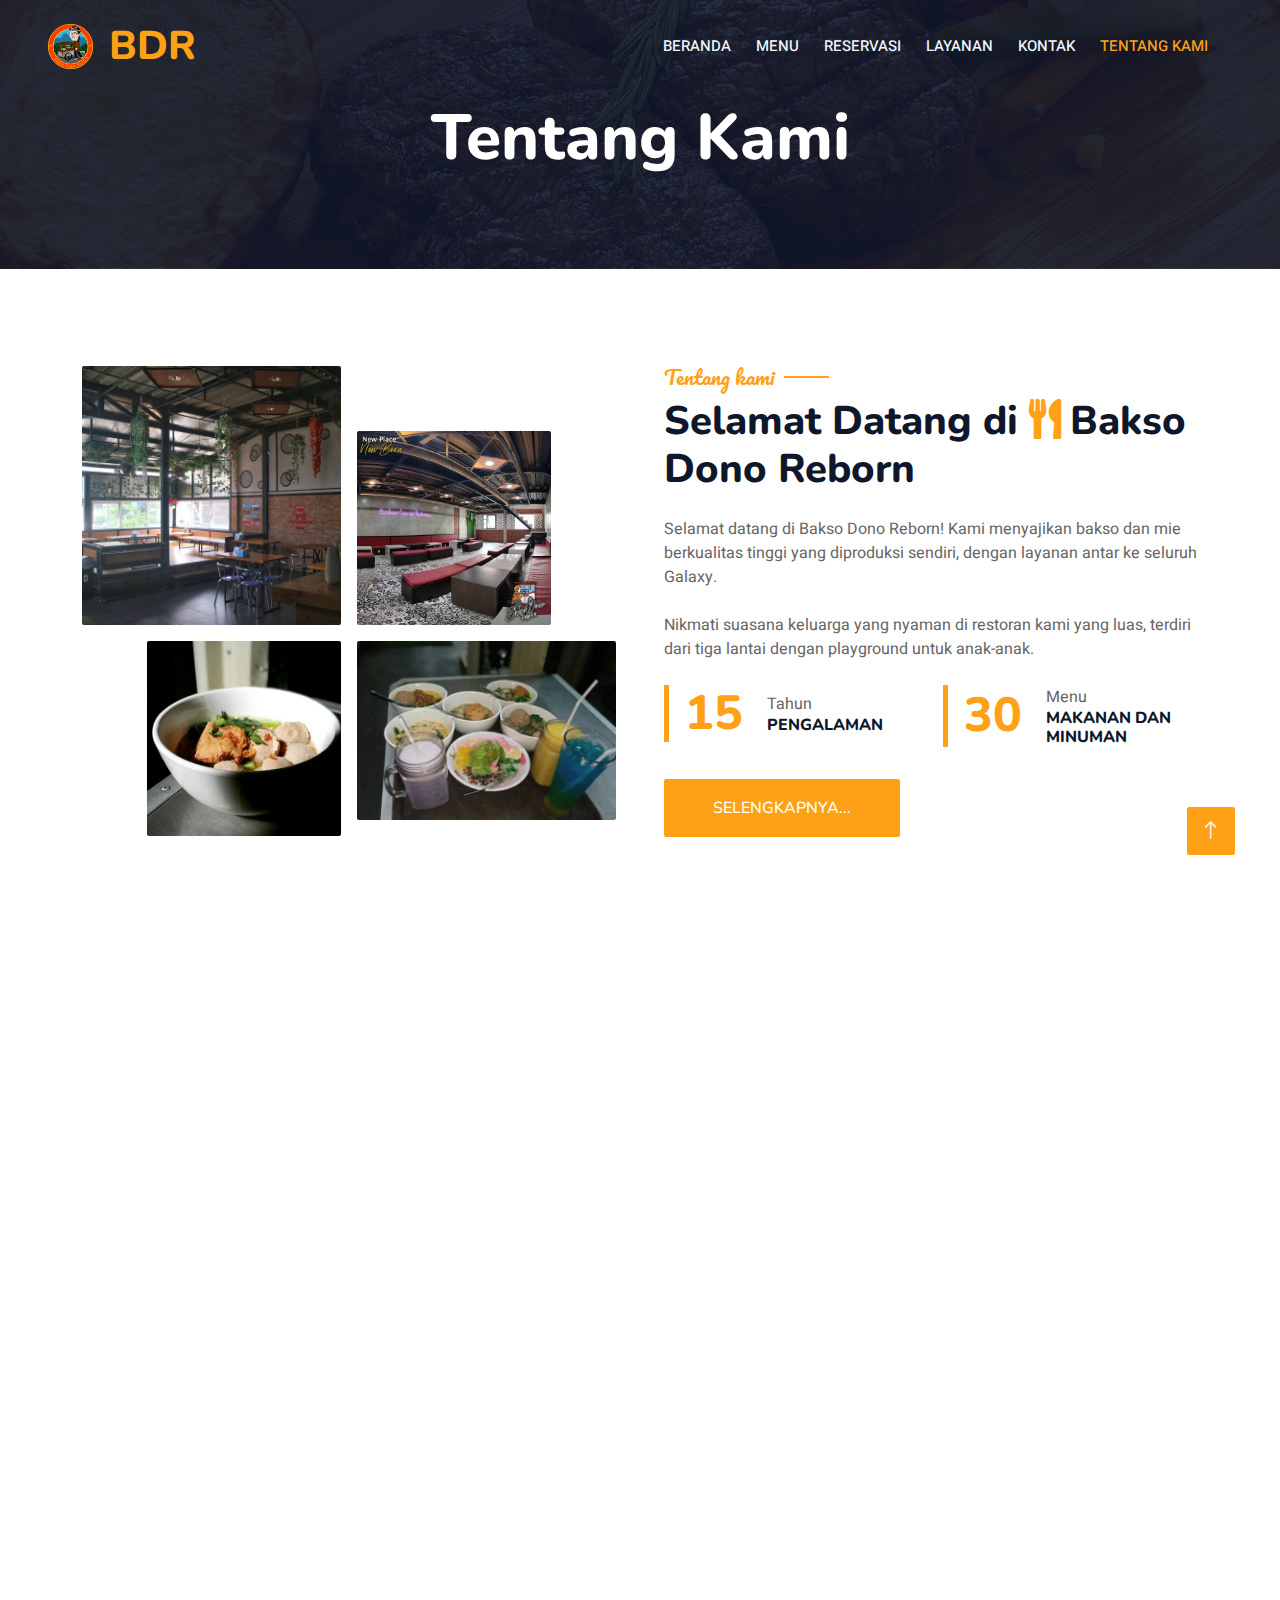
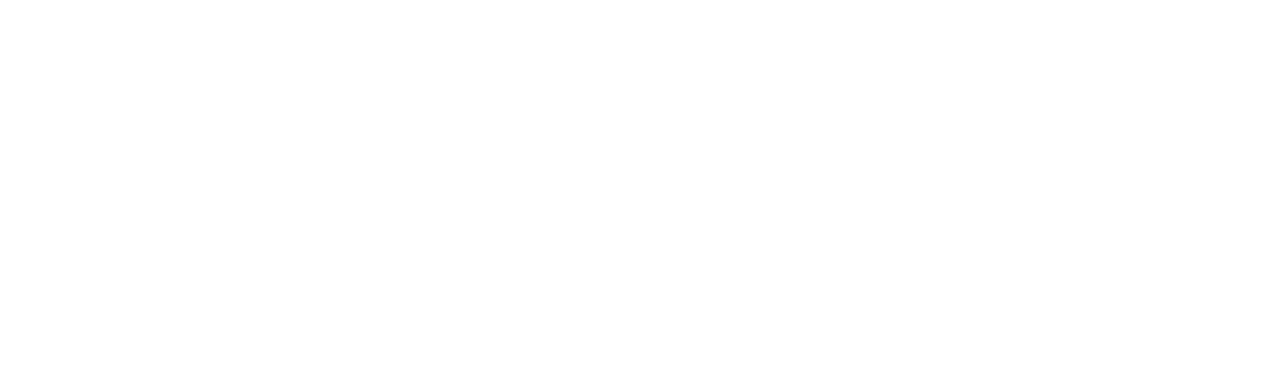
<file: about.html>
<!DOCTYPE html>
<html lang="en">

<head>
    <meta charset="utf-8">
    <title>Restoran - Bootstrap Restaurant Template</title>
    <meta content="width=device-width, initial-scale=1.0" name="viewport">
    <meta content="" name="keywords">
    <meta content="" name="description">

    <!-- Favicon -->
    <link href="img/favicon.ico" rel="icon">

    <!-- Google Web Fonts -->
    <link rel="preconnect" href="https://fonts.googleapis.com">
    <link rel="preconnect" href="https://fonts.gstatic.com" crossorigin>
    <link href="https://fonts.googleapis.com/css2?family=Heebo:wght@400;500;600&family=Nunito:wght@600;700;800&family=Pacifico&display=swap" rel="stylesheet">

    <!-- Icon Font Stylesheet -->
    <link href="https://cdnjs.cloudflare.com/ajax/libs/font-awesome/5.10.0/css/all.min.css" rel="stylesheet">
    <link href="https://cdn.jsdelivr.net/npm/bootstrap-icons@1.4.1/font/bootstrap-icons.css" rel="stylesheet">

    <!-- Libraries Stylesheet -->
    <link href="lib/animate/animate.min.css" rel="stylesheet">
    <link href="lib/owlcarousel/assets/owl.carousel.min.css" rel="stylesheet">
    <link href="lib/tempusdominus/css/tempusdominus-bootstrap-4.min.css" rel="stylesheet" />

    <!-- Customized Bootstrap Stylesheet -->
    <link href="css/bootstrap.min.css" rel="stylesheet">

    <!-- Template Stylesheet -->
    <link href="css/style.css" rel="stylesheet">
</head>

<body>
    <div class="container-xxl bg-white p-0">
        <!-- Spinner Start -->
        <div id="spinner" class="show bg-white position-fixed translate-middle w-100 vh-100 top-50 start-50 d-flex align-items-center justify-content-center">
            <div class="spinner-border text-primary" style="width: 3rem; height: 3rem;" role="status">
                <span class="sr-only">Loading...</span>
            </div>
        </div>
        <!-- Spinner End -->


        <!-- Navbar & Hero Start -->
        <div class="container-xxl position-relative p-0">
            <div id="navbarcontent"></div>
            <div class="container-xxl py-1 bg-dark hero-header mb-5">
                <div class="container text-center my-5 pt-5 pb-4">
                    <h1 class="display-3 text-white mb-3 animated slideInDown">Tentang Kami</h1>
                </div>
            </div>
        </div>
        <!-- Navbar & Hero End -->


        <!-- About Start -->
        <div class="container-xxl py-5" id="tentangkami">
            <div class="container">
                <div class="row g-5 align-items-center">
                    <div class="col-lg-6">
                        <div class="row g-3">
                            <div class="col-6 text-start">
                                <img class="img-fluid rounded w-100 wow zoomIn" data-wow-delay="0.1s" src="img/room3.jpg">
                            </div>
                            <div class="col-6 text-start">
                                <img class="img-fluid rounded w-75 wow zoomIn" data-wow-delay="0.3s" src="img/room1.jpg" style="margin-top: 25%;">
                            </div>
                            <div class="col-6 text-end">
                                <img class="img-fluid rounded w-75 wow zoomIn" data-wow-delay="0.5s" src="img/baso1.jpg">
                            </div>
                            <div class="col-6 text-end">
                                <img class="img-fluid rounded w-100 wow zoomIn" data-wow-delay="0.7s" src="img/baso3.jpg">
                            </div>
                        </div>
                    </div>
                    <div class="col-lg-6">
                        <h5 class="section-title ff-secondary text-start text-primary fw-normal">Tentang kami</h5>
                        <h1 class="mb-4">Selamat Datang di <i class="fa fa-utensils text-primary me-2"></i>Bakso Dono Reborn</h1>
                        <p class="mb-4">Selamat datang di Bakso Dono Reborn! Kami menyajikan bakso dan mie berkualitas tinggi yang diproduksi sendiri, dengan layanan antar ke seluruh Galaxy.</p>
                        <p class="mb-4">Nikmati suasana keluarga yang nyaman di restoran kami yang luas, terdiri dari tiga lantai dengan playground untuk anak-anak.</p>
                        <div class="row g-4 mb-4">
                            <div class="col-sm-6">
                                <div class="d-flex align-items-center border-start border-5 border-primary px-3">
                                    <h1 class="flex-shrink-0 display-5 text-primary mb-0">15</h1>
                                    <div class="ps-4">
                                        <p class="mb-0">Tahun</p>
                                        <h6 class="text-uppercase mb-0">Pengalaman</h6>
                                    </div>
                                </div>
                            </div>
                            <div class="col-sm-6">
                                <div class="d-flex align-items-center border-start border-5 border-primary px-3">
                                    <h1 class="flex-shrink-0 display-5 text-primary mb-0">30</h1>
                                    <div class="ps-4">
                                        <p class="mb-0">Menu</p>
                                        <h6 class="text-uppercase mb-0">Makanan dan Minuman</h6>
                                    </div>
                                </div>
                            </div>
                        </div>
                        <a class="btn btn-primary py-3 px-5 mt-2" href="">Selengkapnya...</a>
                    </div>
                </div>
            </div>
        </div>
        <!-- About End -->


        <!-- Team Start -->
        <div class="container-xxl pt-5 pb-3">
            <div class="container">
                <div class="text-center wow fadeInUp" data-wow-delay="0.1s">
                    <h5 class="section-title ff-secondary text-center text-primary fw-normal">Pekerja Staff</h5>
                    <h1 class="mb-5">Koki Ahli</h1>
                </div>
                <div class="row g-4">
                    <div class="col-lg-3 col-md-6 wow fadeInUp" data-wow-delay="0.1s">
                        <div class="team-item text-center rounded overflow-hidden">
                            <div class="rounded-circle overflow-hidden m-4">
                                <img class="img-fluid" src="img/team-1.jpg" alt="">
                            </div>
                            <h5 class="mb-0">Full Name</h5>
                            <small>Designation</small>
                            <div class="d-flex justify-content-center mt-3">
                                <a class="btn btn-square btn-primary mx-1" href=""><i class="fab fa-facebook-f"></i></a>
                                <a class="btn btn-square btn-primary mx-1" href=""><i class="fab fa-twitter"></i></a>
                                <a class="btn btn-square btn-primary mx-1" href=""><i class="fab fa-instagram"></i></a>
                            </div>
                        </div>
                    </div>
                    <div class="col-lg-3 col-md-6 wow fadeInUp" data-wow-delay="0.3s">
                        <div class="team-item text-center rounded overflow-hidden">
                            <div class="rounded-circle overflow-hidden m-4">
                                <img class="img-fluid" src="img/team-2.jpg" alt="">
                            </div>
                            <h5 class="mb-0">Full Name</h5>
                            <small>Designation</small>
                            <div class="d-flex justify-content-center mt-3">
                                <a class="btn btn-square btn-primary mx-1" href=""><i class="fab fa-facebook-f"></i></a>
                                <a class="btn btn-square btn-primary mx-1" href=""><i class="fab fa-twitter"></i></a>
                                <a class="btn btn-square btn-primary mx-1" href=""><i class="fab fa-instagram"></i></a>
                            </div>
                        </div>
                    </div>
                    <div class="col-lg-3 col-md-6 wow fadeInUp" data-wow-delay="0.5s">
                        <div class="team-item text-center rounded overflow-hidden">
                            <div class="rounded-circle overflow-hidden m-4">
                                <img class="img-fluid" src="img/team-3.jpg" alt="">
                            </div>
                            <h5 class="mb-0">Full Name</h5>
                            <small>Designation</small>
                            <div class="d-flex justify-content-center mt-3">
                                <a class="btn btn-square btn-primary mx-1" href=""><i class="fab fa-facebook-f"></i></a>
                                <a class="btn btn-square btn-primary mx-1" href=""><i class="fab fa-twitter"></i></a>
                                <a class="btn btn-square btn-primary mx-1" href=""><i class="fab fa-instagram"></i></a>
                            </div>
                        </div>
                    </div>
                    <div class="col-lg-3 col-md-6 wow fadeInUp" data-wow-delay="0.7s">
                        <div class="team-item text-center rounded overflow-hidden">
                            <div class="rounded-circle overflow-hidden m-4">
                                <img class="img-fluid" src="img/team-4.jpg" alt="">
                            </div>
                            <h5 class="mb-0">Full Name</h5>
                            <small>Designation</small>
                            <div class="d-flex justify-content-center mt-3">
                                <a class="btn btn-square btn-primary mx-1" href=""><i class="fab fa-facebook-f"></i></a>
                                <a class="btn btn-square btn-primary mx-1" href=""><i class="fab fa-twitter"></i></a>
                                <a class="btn btn-square btn-primary mx-1" href=""><i class="fab fa-instagram"></i></a>
                            </div>
                        </div>
                    </div>
                </div>
            </div>
        </div>
        <!-- Team End -->
        
        <!-- Footer Start -->
        <div id="footercontent"></div>
        <!-- Footer End -->

        <!-- Back to Top -->
        <a href="#" class="btn btn-lg btn-primary btn-lg-square back-to-top"><i class="bi bi-arrow-up"></i></a>
    </div>

    <!-- JavaScript Libraries -->
    <script src="https://code.jquery.com/jquery-3.4.1.min.js"></script>
    <script src="https://cdn.jsdelivr.net/npm/bootstrap@5.0.0/dist/js/bootstrap.bundle.min.js"></script>
    <script src="lib/wow/wow.min.js"></script>
    <script src="lib/easing/easing.min.js"></script>
    <script src="lib/waypoints/waypoints.min.js"></script>
    <script src="lib/counterup/counterup.min.js"></script>
    <script src="lib/owlcarousel/owl.carousel.min.js"></script>
    <script src="lib/tempusdominus/js/moment.min.js"></script>
    <script src="lib/tempusdominus/js/moment-timezone.min.js"></script>
    <script src="lib/tempusdominus/js/tempusdominus-bootstrap-4.min.js"></script>
    
    <!-- Template Javascript -->
    <script src="js/main.js"></script>
    <script>
        $(function(){
            $("#navbarcontent").load("navbar.html");
            $("#footercontent").load("footer.html");
        })
    </script>
</body>

</html>
</file>
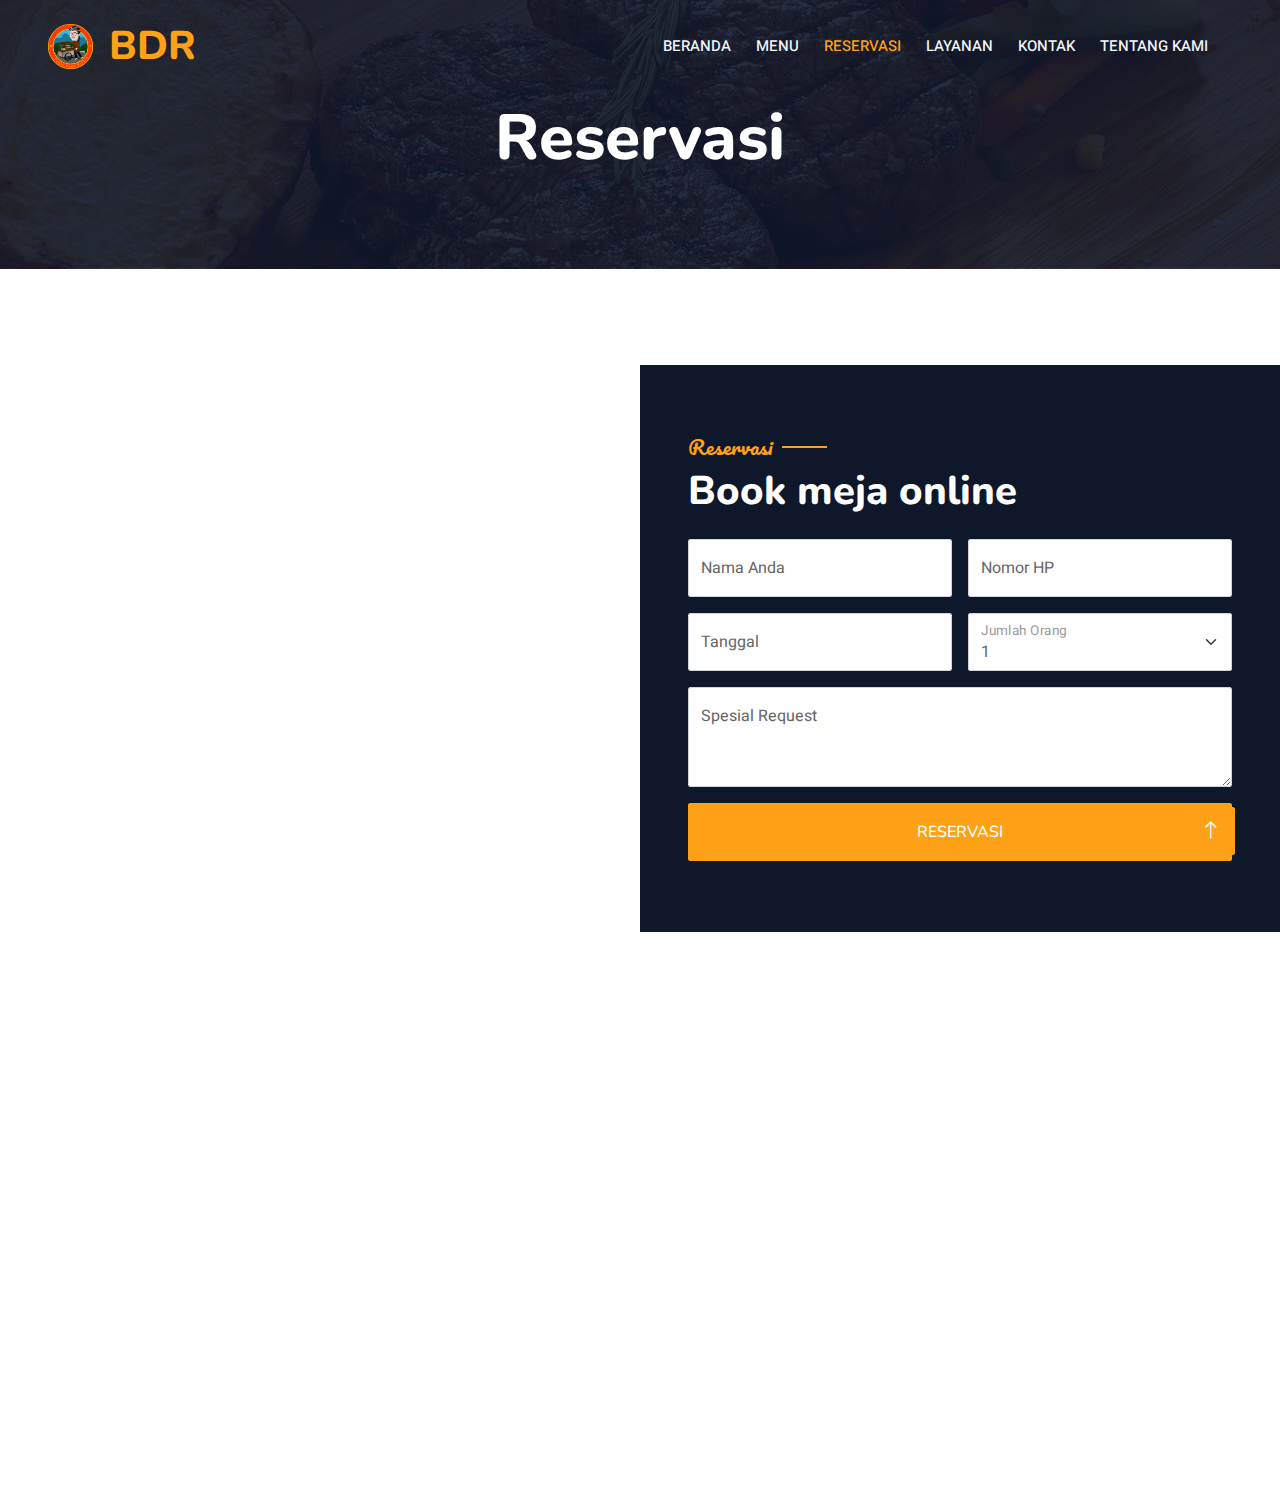
<file: booking.html>
<!DOCTYPE html>
<html lang="en">

<head>
    <meta charset="utf-8">
    <title>Restoran - Bootstrap Restaurant Template</title>
    <meta content="width=device-width, initial-scale=1.0" name="viewport">
    <meta content="" name="keywords">
    <meta content="" name="description">

    <!-- Favicon -->
    <link href="img/favicon.ico" rel="icon">

    <!-- Google Web Fonts -->
    <link rel="preconnect" href="https://fonts.googleapis.com">
    <link rel="preconnect" href="https://fonts.gstatic.com" crossorigin>
    <link href="https://fonts.googleapis.com/css2?family=Heebo:wght@400;500;600&family=Nunito:wght@600;700;800&family=Pacifico&display=swap" rel="stylesheet">

    <!-- Icon Font Stylesheet -->
    <link href="https://cdnjs.cloudflare.com/ajax/libs/font-awesome/5.10.0/css/all.min.css" rel="stylesheet">
    <link href="https://cdn.jsdelivr.net/npm/bootstrap-icons@1.4.1/font/bootstrap-icons.css" rel="stylesheet">

    <!-- Libraries Stylesheet -->
    <link href="lib/animate/animate.min.css" rel="stylesheet">
    <link href="lib/owlcarousel/assets/owl.carousel.min.css" rel="stylesheet">
    <link href="lib/tempusdominus/css/tempusdominus-bootstrap-4.min.css" rel="stylesheet" />

    <!-- Customized Bootstrap Stylesheet -->
    <link href="css/bootstrap.min.css" rel="stylesheet">

    <!-- Template Stylesheet -->
    <link href="css/style.css" rel="stylesheet">
</head>

<body>
    <div class="container-xxl bg-white p-0">
        <!-- Spinner Start -->
        <div id="spinner" class="show bg-white position-fixed translate-middle w-100 vh-100 top-50 start-50 d-flex align-items-center justify-content-center">
            <div class="spinner-border text-primary" style="width: 3rem; height: 3rem;" role="status">
                <span class="sr-only">Loading...</span>
            </div>
        </div>
        <!-- Spinner End -->


        <!-- Navbar & Hero Start -->
        <div class="container-xxl position-relative p-0">
            <div id="navbarcontent"></div>
            <div class="container-xxl py-1 bg-dark hero-header mb-5">
                <div class="container text-center my-5 pt-5 pb-4">
                    <h1 class="display-3 text-white mb-3 animated slideInDown">Reservasi</h1>
                </div>
            </div>
        </div>
        <!-- Navbar & Hero End -->


        <!-- Reservation Start -->
        <div class="container-xxl py-5 px-0 wow fadeInUp" data-wow-delay="0.1s">
            <div class="row g-0">
                <div class="col-md-6">
                    <div class="video">
                        <iframe class="player" src="https://www.youtube.com/embed/KyQEZmanhZ0?si=DUNO4cIarjdX7MNG" 
                        title="YouTube video player" frameborder="0" 
                        allow="accelerometer; autoplay; clipboard-write; encrypted-media; gyroscope; picture-in-picture; web-share" 
                        referrerpolicy="strict-origin-when-cross-origin" allowfullscreen></iframe>
                    </div>
                </div>
                <div class="col-md-6 bg-dark d-flex align-items-center">
                    <div class="p-5 wow fadeInUp" data-wow-delay="0.2s">
                        <h5 class="section-title ff-secondary text-start text-primary fw-normal">Reservasi</h5>
                        <h1 class="text-white mb-4">Book meja online</h1>
                        <form>
                            <div class="row g-3">
                                <div class="col-md-6">
                                    <div class="form-floating">
                                        <input type="text" class="form-control" id="name" placeholder="Nama Anda">
                                        <label for="name">Nama Anda</label>
                                    </div>
                                </div>
                                <div class="col-md-6">
                                    <div class="form-floating">
                                        <input type="email" class="form-control" id="email" placeholder="Nomor HP">
                                        <label for="email">Nomor HP</label>
                                    </div>
                                </div>
                                <div class="col-md-6">
                                    <div class="form-floating date" id="date3" data-target-input="nearest">
                                        <input type="text" class="form-control datetimepicker-input" id="datetime" placeholder="Date & Time" data-target="#date3" data-toggle="datetimepicker" />
                                        <label for="datetime">Tanggal</label>
                                    </div>
                                </div>
                                <div class="col-md-6">
                                    <div class="form-floating">
                                        <select class="form-select" id="select1">
                                          <option value="1">1</option>
                                          <option value="1">2</option>
                                          <option value="1">3</option>
                                          <option value="1">4</option>
                                          <option value="1">5</option>
                                          <option value="1">6</option>
                                          <option value="1">7</option>
                                          <option value="1">8</option>
                                          <option value="1">9</option>
                                          <option value="1">10</option>
                                          <option value="1">11</option>
                                          <option value="1">12</option>
                                          <option value="1">13</option>
                                          <option value="1">14</option>
                                          <option value="1">15</option>
                                          <option value="1">16</option>
                                          <option value="1">17</option>
                                          <option value="1">18</option>
                                          <option value="1">19</option>
                                          <option value="1">20</option>
                                          <option value="1">21</option>
                                          <option value="1">22</option>
                                          <option value="1">23</option>
                                          <option value="1">24+</option>
                                          
                                        </select>
                                        <label for="select1">Jumlah Orang</label>
                                      </div>
                                </div>
                                <div class="col-12">
                                    <div class="form-floating">
                                        <textarea class="form-control" placeholder="Special Request" id="message" style="height: 100px"></textarea>
                                        <label for="message">Spesial Request</label>
                                    </div>
                                </div>
                                <div class="col-12">
                                    <button class="btn btn-primary w-100 py-3" type="submit">Reservasi</button>
                                </div>
                            </div>
                        </form>
                    </div>
                </div>
            </div>
        </div>

        <!-- Reservation Start -->
        

        <!-- Footer Start -->
        <div id="footercontent"></div>
        <!-- Footer End -->


        <!-- Back to Top -->
        <a href="#" class="btn btn-lg btn-primary btn-lg-square back-to-top"><i class="bi bi-arrow-up"></i></a>
    </div>

    <!-- JavaScript Libraries -->
    <script src="https://code.jquery.com/jquery-3.4.1.min.js"></script>
    <script src="https://cdn.jsdelivr.net/npm/bootstrap@5.0.0/dist/js/bootstrap.bundle.min.js"></script>
    <script src="lib/wow/wow.min.js"></script>
    <script src="lib/easing/easing.min.js"></script>
    <script src="lib/waypoints/waypoints.min.js"></script>
    <script src="lib/counterup/counterup.min.js"></script>
    <script src="lib/owlcarousel/owl.carousel.min.js"></script>
    <script src="lib/tempusdominus/js/moment.min.js"></script>
    <script src="lib/tempusdominus/js/moment-timezone.min.js"></script>
    <script src="lib/tempusdominus/js/tempusdominus-bootstrap-4.min.js"></script>

    <!-- Template Javascript -->
    <script src="js/main.js"></script>
    <script>
        $(function(){
            $("#navbarcontent").load("navbar.html");
            $("#footercontent").load("footer.html");
        })
    </script>
</body>

</html>
</file>
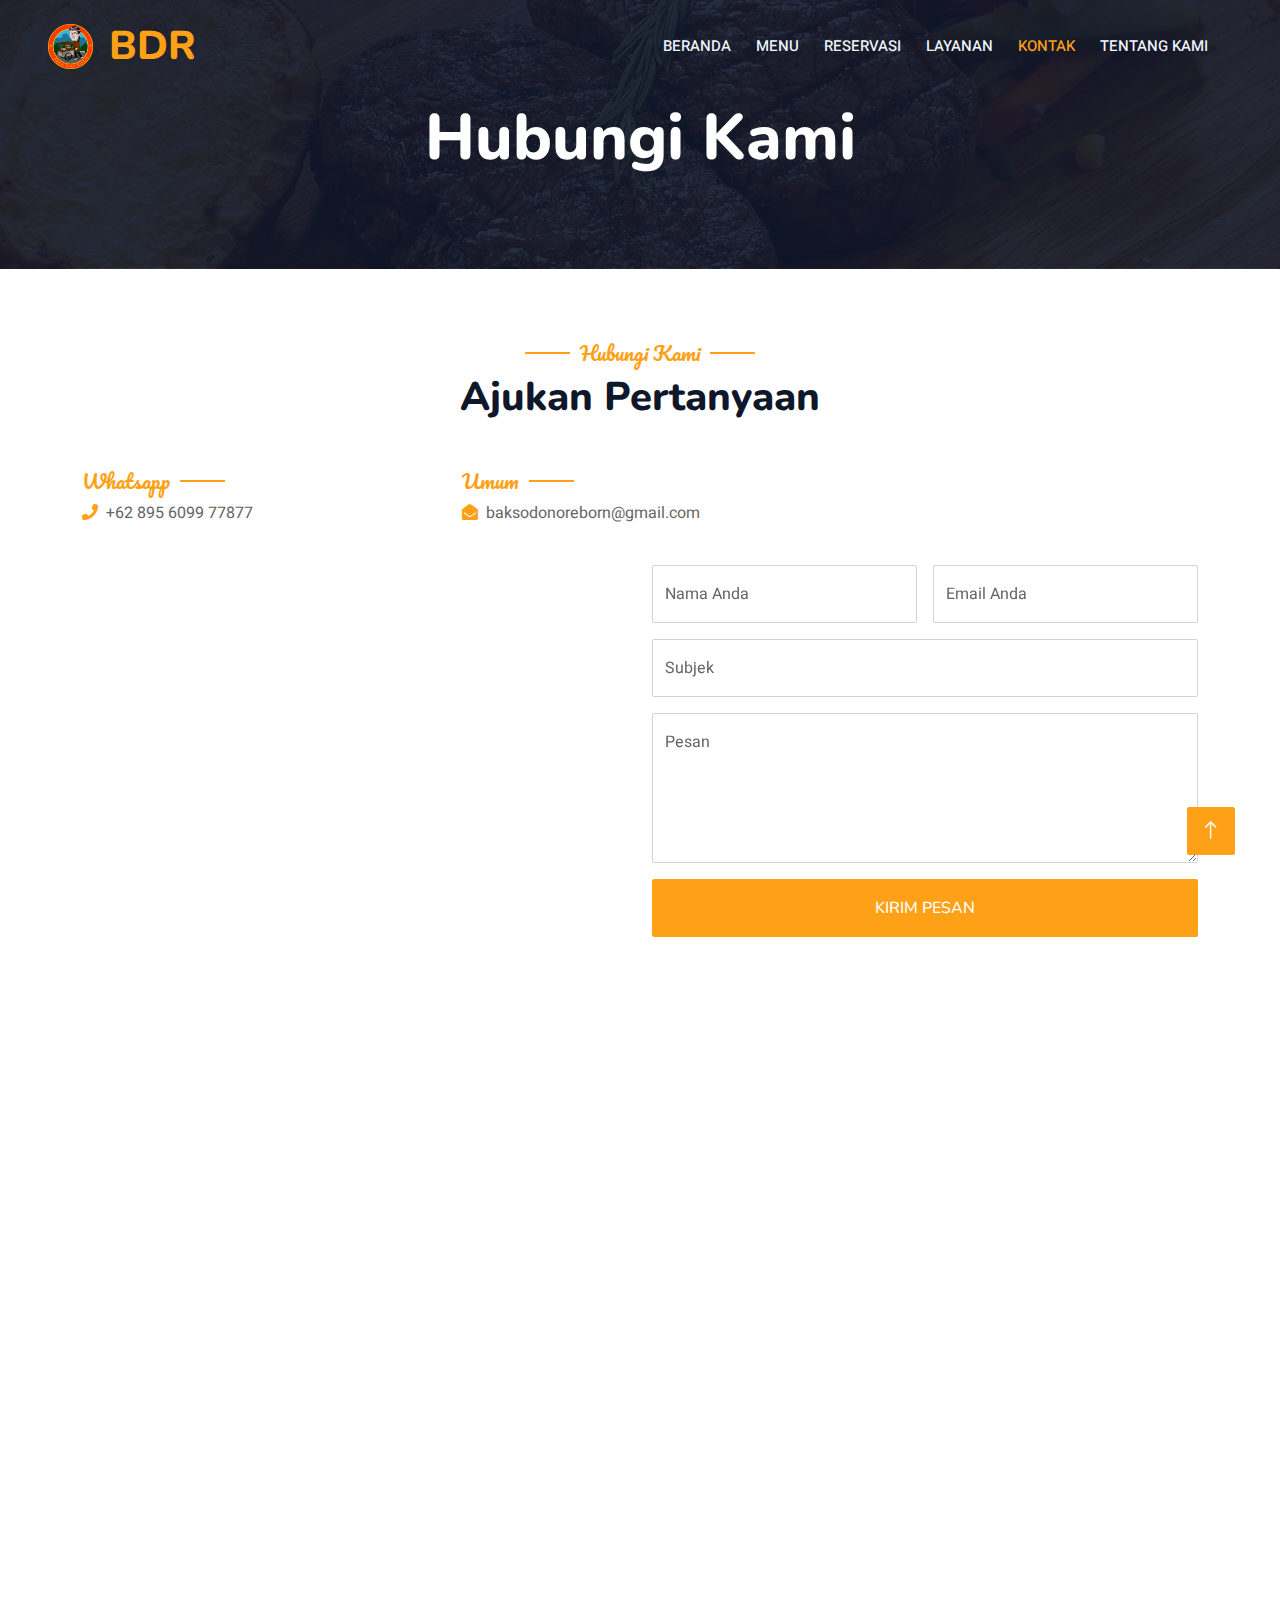
<file: contact.html>
<!DOCTYPE html>
<html lang="en">

<head>
    <meta charset="utf-8">
    <title>Restoran - Bootstrap Restaurant Template</title>
    <meta content="width=device-width, initial-scale=1.0" name="viewport">
    <meta content="" name="keywords">
    <meta content="" name="description">

    <!-- Favicon -->
    <link href="img/favicon.ico" rel="icon">

    <!-- Google Web Fonts -->
    <link rel="preconnect" href="https://fonts.googleapis.com">
    <link rel="preconnect" href="https://fonts.gstatic.com" crossorigin>
    <link href="https://fonts.googleapis.com/css2?family=Heebo:wght@400;500;600&family=Nunito:wght@600;700;800&family=Pacifico&display=swap" rel="stylesheet">

    <!-- Icon Font Stylesheet -->
    <link href="https://cdnjs.cloudflare.com/ajax/libs/font-awesome/5.10.0/css/all.min.css" rel="stylesheet">
    <link href="https://cdn.jsdelivr.net/npm/bootstrap-icons@1.4.1/font/bootstrap-icons.css" rel="stylesheet">

    <!-- Libraries Stylesheet -->
    <link href="lib/animate/animate.min.css" rel="stylesheet">
    <link href="lib/owlcarousel/assets/owl.carousel.min.css" rel="stylesheet">
    <link href="lib/tempusdominus/css/tempusdominus-bootstrap-4.min.css" rel="stylesheet" />

    <!-- Customized Bootstrap Stylesheet -->
    <link href="css/bootstrap.min.css" rel="stylesheet">

    <!-- Template Stylesheet -->
    <link href="css/style.css" rel="stylesheet">
</head>

<body>
    <div class="container-xxl bg-white p-0">
        <!-- Spinner Start -->
        <div id="spinner" class="show bg-white position-fixed translate-middle w-100 vh-100 top-50 start-50 d-flex align-items-center justify-content-center">
            <div class="spinner-border text-primary" style="width: 3rem; height: 3rem;" role="status">
                <span class="sr-only">Loading...</span>
            </div>
        </div>
        <!-- Spinner End -->


        <!-- Navbar & Hero Start -->
        <div class="container-xxl position-relative p-0">
            <div id="navbarcontent"></div>
            <div class="container-xxl py-1 bg-dark hero-header mb-4">
                <div class="container text-center my-5 pt-5 pb-4">
                    <h1 class="display-3 text-white mb-3 animated slideInDown">Hubungi Kami</h1>
                </div>
            </div>
        </div>
        <!-- Navbar & Hero End -->


        <!-- Contact Start -->
        <div class="container-xxl py-5">
            <div class="container">
                <div class="text-center wow fadeInUp" data-wow-delay="0.1s">
                    <h5 class="section-title ff-secondary text-center text-primary fw-normal">Hubungi Kami</h5>
                    <h1 class="mb-5">Ajukan Pertanyaan</h1>
                </div>
                <div class="row g-4">
                    <div class="col-12">
                        <div class="row gy-4">
                            <div class="col-md-4">
                                <h5 class="section-title ff-secondary fw-normal text-start text-primary">Whatsapp</h5>
                                <p><i class="fa fa-phone text-primary me-2"></i>+62 895 6099 77877</p>
                            </div>
                            <div class="col-md-4">
                                <h5 class="section-title ff-secondary fw-normal text-start text-primary">Umum</h5>
                                <p><i class="fa fa-envelope-open text-primary me-2"></i>baksodonoreborn@gmail.com</p>
                            </div>
                        </div>
                    </div>
                    <div class="col-md-6 wow fadeIn" data-wow-delay="0.1s">
                        <!-- <iframe class="position-relative rounded w-100 h-100"
                            src="https://www.google.com/maps/embed?pb=!1m18!1m12!1m3!1d3001156.4288297426!2d-78.01371936852176!3d42.72876761954724!2m3!1f0!2f0!3f0!3m2!1i1024!2i768!4f13.1!3m3!1m2!1s0x4ccc4bf0f123a5a9%3A0xddcfc6c1de189567!2sNew%20York%2C%20USA!5e0!3m2!1sen!2sbd!4v1603794290143!5m2!1sen!2sbd"
                            frameborder="0" style="min-height: 350px; border:0;" allowfullscreen="" aria-hidden="false"
                            tabindex="0">
                        </iframe> -->
                        <iframe src="https://www.google.com/maps/embed?pb=!1m18!1m12!1m3!1d247.5615590397541!2d107.62489733976216!3d-6.892403705778532!2m3!1f0!2f0!3f0!3m2!1i1024!2i768!4f13.1!3m3!1m2!1s0x2e68e7ac64fa5355%3A0xc1d2a77afa6a46e7!2sBakso%20Dono%20Reborn!5e0!3m2!1sen!2sid!4v1727161612587!5m2!1sen!2sid" 
                        width="600" height="450" style="border:0;" loading="lazy" referrerpolicy="no-referrer-when-downgrade"  frameborder="0" style="min-height: 350px; border:0;" allowfullscreen="" aria-hidden="false"
                        tabindex="0"></iframe>
                    </div>
                    <div class="col-md-6">
                        <div class="wow fadeInUp" data-wow-delay="0.2s">
                            <form action="https://api.web3forms.com/submit" method="POST">
                                <input type="hidden" name="access_key" value="6bfee5dc-b322-415a-9695-2f058d718d3a">
                                <div class="row g-3">
                                    <div class="col-md-6">
                                        <div class="form-floating">
                                            <input type="text" class="form-control" id="name" placeholder="Your Name" name="name" required>
                                            <label for="name">Nama Anda</label>
                                        </div>
                                    </div>
                                    <div class="col-md-6">
                                        <div class="form-floating">
                                            <input type="email" class="form-control" id="email" placeholder="Your Email" name="email" required>
                                            <label for="email">Email Anda</label>
                                        </div>
                                    </div>
                                    <div class="col-12">
                                        <div class="form-floating">
                                            <input type="text" class="form-control" id="subject" placeholder="Subject" name="subject" required>
                                            <label for="subject">Subjek</label>
                                        </div>
                                    </div>
                                    <div class="col-12">
                                        <div class="form-floating">
                                            <textarea name="message" class="form-control" placeholder="Leave a message here" id="message" style="height: 150px"  required></textarea>
                                            <label for="message">Pesan</label>
                                        </div>
                                    </div>
                                    <div class="col-12">
                                        <input type="checkbox" name="botcheck" class="hidden" style="display: none;">
                                        <button class="btn btn-primary w-100 py-3" type="submit">Kirim Pesan</button>
                                    </div>
                                </div>
                            </form>
                        </div>
                    </div>
                </div>
            </div>
        </div>
        <!-- Contact End -->


        <!-- Footer Start -->
        <div id="footercontent"></div>
        <!-- Footer End -->


        <!-- Back to Top -->
        <a href="#" class="btn btn-lg btn-primary btn-lg-square back-to-top"><i class="bi bi-arrow-up"></i></a>
    </div>

    <!-- JavaScript Libraries -->
    <script src="https://code.jquery.com/jquery-3.4.1.min.js"></script>
    <script src="https://cdn.jsdelivr.net/npm/bootstrap@5.0.0/dist/js/bootstrap.bundle.min.js"></script>
    <script src="lib/wow/wow.min.js"></script>
    <script src="lib/easing/easing.min.js"></script>
    <script src="lib/waypoints/waypoints.min.js"></script>
    <script src="lib/counterup/counterup.min.js"></script>
    <script src="lib/owlcarousel/owl.carousel.min.js"></script>
    <script src="lib/tempusdominus/js/moment.min.js"></script>
    <script src="lib/tempusdominus/js/moment-timezone.min.js"></script>
    <script src="lib/tempusdominus/js/tempusdominus-bootstrap-4.min.js"></script>
    <script>
        $(function(){
            $("#navbarcontent").load("navbar.html");
            $("#footercontent").load("footer.html");
        })
    </script>
    <!-- Template Javascript -->
    <script src="js/main.js"></script>
</body>

</html>
</file>
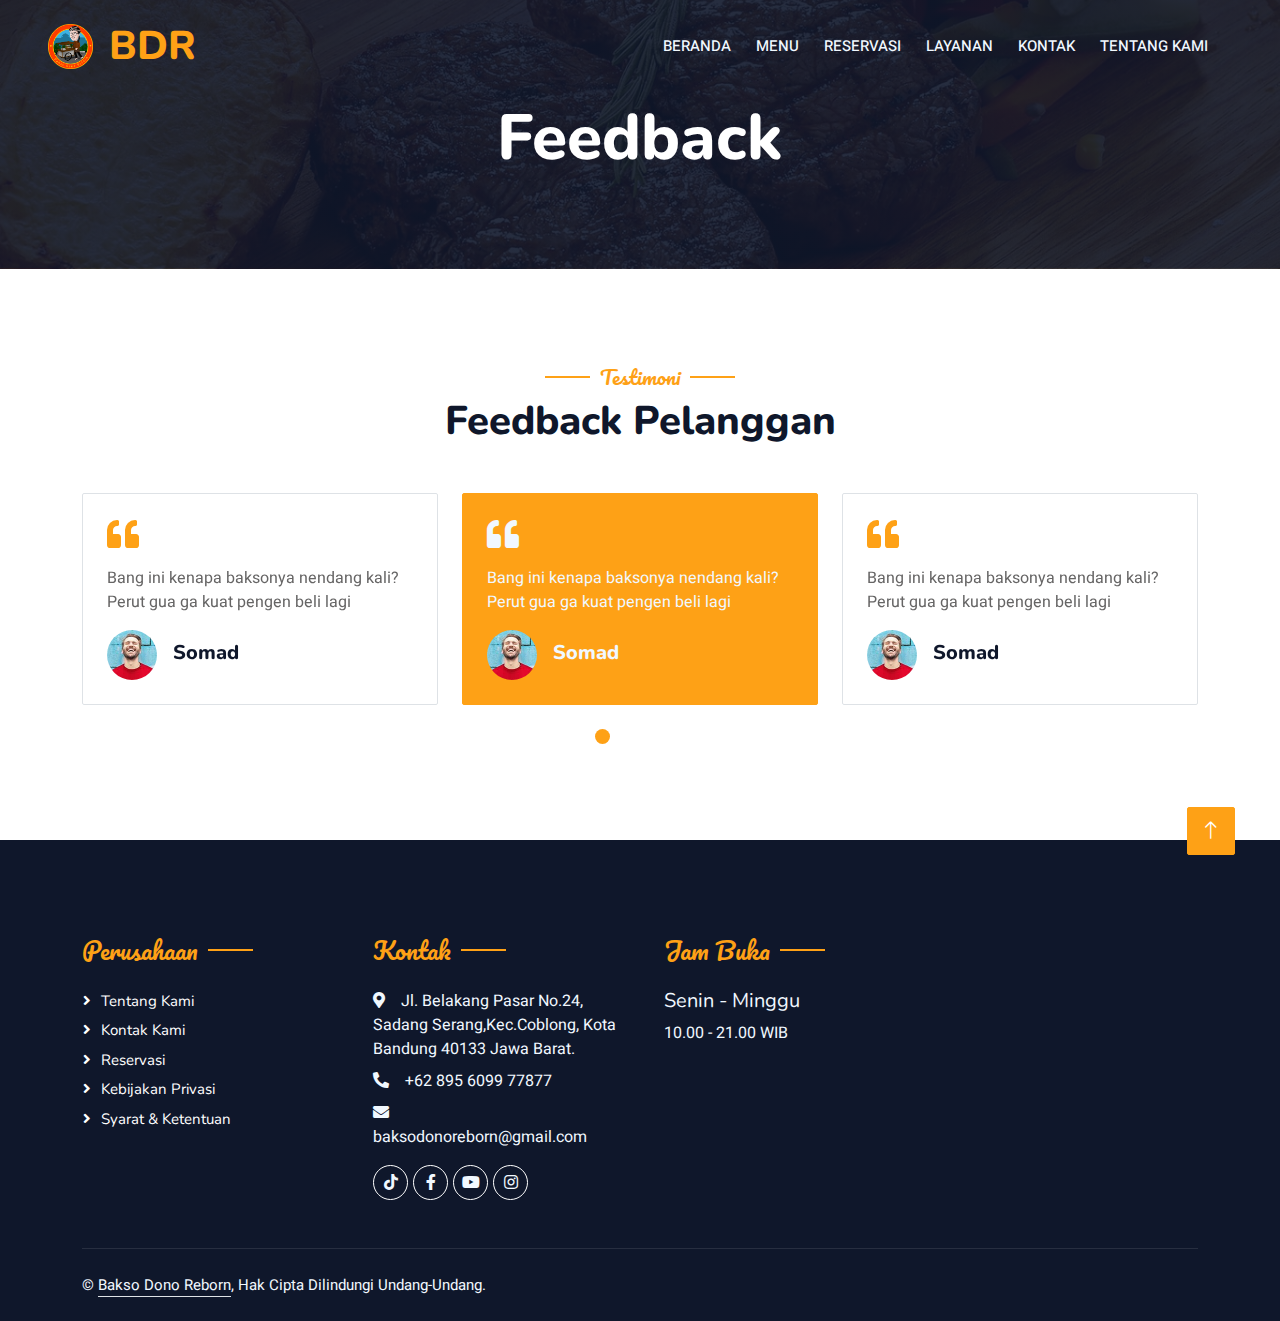
<file: feedback.html>
<!DOCTYPE html>
<html lang="en">

<head>
    <meta charset="utf-8">
    <title>Restoran - Bootstrap Restaurant Template</title>
    <meta content="width=device-width, initial-scale=1.0" name="viewport">
    <meta content="" name="keywords">
    <meta content="" name="description">
</head>

<body>
    <div class="container-xxl bg-white p-0">
        <!-- Spinner Start -->
        <div id="spinner" class="show bg-white position-fixed translate-middle w-100 vh-100 top-50 start-50 d-flex align-items-center justify-content-center">
            <div class="spinner-border text-primary" style="width: 3rem; height: 3rem;" role="status">
                <span class="sr-only">Loading...</span>
            </div>
        </div>
        <!-- Spinner End -->


        <!-- Navbar & Hero Start -->
        <div class="container-xxl position-relative p-0">
            <div id="navbarcontent"></div>
            <div class="container-xxl py-1 bg-dark hero-header mb-5">
                <div class="container text-center my-5 pt-5 pb-4">
                    <h1 class="display-3 text-white mb-3 animated slideInDown">Feedback</h1>
                </div>
            </div>
        </div>


        <!-- Feedback Start -->
        <div id="feedbackcontent"></div>
        

        <!-- Footer Start -->
        <div id="footercontent"></div>


        <!-- Back to Top -->
        <a href="#" class="btn btn-lg btn-primary btn-lg-square back-to-top"><i class="bi bi-arrow-up"></i></a>
    </div>

    <!-- JavaScript Libraries -->
    <script src="https://code.jquery.com/jquery-3.4.1.min.js"></script>
    <script src="https://cdn.jsdelivr.net/npm/bootstrap@5.0.0/dist/js/bootstrap.bundle.min.js"></script>
    <script src="lib/wow/wow.min.js"></script>
    <script src="lib/easing/easing.min.js"></script>
    <script src="lib/waypoints/waypoints.min.js"></script>
    <script src="lib/counterup/counterup.min.js"></script>
    <script src="lib/owlcarousel/owl.carousel.min.js"></script>
    <script src="lib/tempusdominus/js/moment.min.js"></script>
    <script src="lib/tempusdominus/js/moment-timezone.min.js"></script>
    <script src="lib/tempusdominus/js/tempusdominus-bootstrap-4.min.js"></script>

    <!-- Template Javascript -->
    <script src="js/main.js"></script>
    <script>
        $(function(){
            $("#navbarcontent").load("navbar.html");
            $("#footercontent").load("footer.html");
            $("#feedbackcontent").load("feedbackcontent.html");
        })

        $(document).ready(function(){
        $(".owl-carousel").owlCarousel();
        });
    </script>
</body>

</html>
</file>
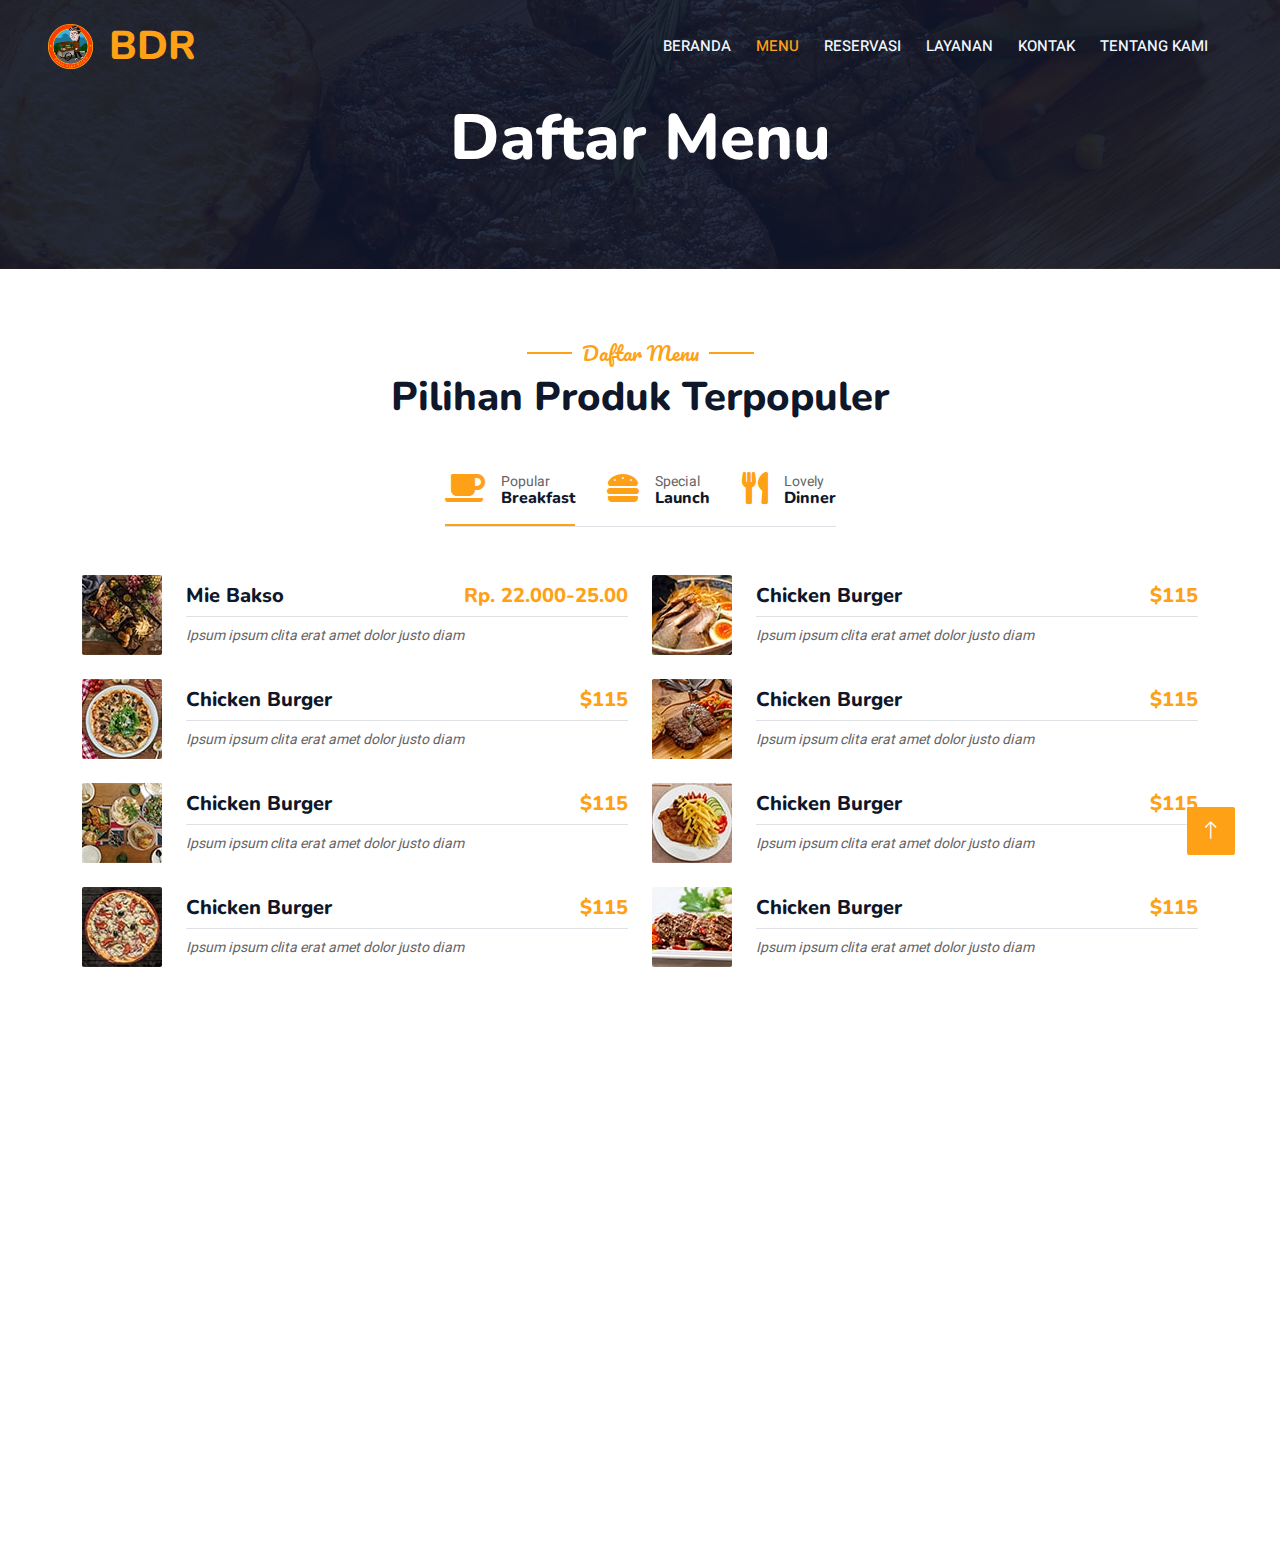
<file: menu.html>
<!DOCTYPE html>
<html lang="en">

<head>
    <meta charset="utf-8">
    <title>Restoran - Bootstrap Restaurant Template</title>
    <meta content="width=device-width, initial-scale=1.0" name="viewport">
    <meta content="" name="keywords">
    <meta content="" name="description">

    <!-- Favicon -->
    <link href="img/favicon.ico" rel="icon">

    <!-- Google Web Fonts -->
    <link rel="preconnect" href="https://fonts.googleapis.com">
    <link rel="preconnect" href="https://fonts.gstatic.com" crossorigin>
    <link href="https://fonts.googleapis.com/css2?family=Heebo:wght@400;500;600&family=Nunito:wght@600;700;800&family=Pacifico&display=swap" rel="stylesheet">

    <!-- Icon Font Stylesheet -->
    <link href="https://cdnjs.cloudflare.com/ajax/libs/font-awesome/5.10.0/css/all.min.css" rel="stylesheet">
    <link href="https://cdn.jsdelivr.net/npm/bootstrap-icons@1.4.1/font/bootstrap-icons.css" rel="stylesheet">

    <!-- Libraries Stylesheet -->
    <link href="lib/animate/animate.min.css" rel="stylesheet">
    <link href="lib/owlcarousel/assets/owl.carousel.min.css" rel="stylesheet">
    <link href="lib/tempusdominus/css/tempusdominus-bootstrap-4.min.css" rel="stylesheet" />

    <!-- Customized Bootstrap Stylesheet -->
    <link href="css/bootstrap.min.css" rel="stylesheet">

    <!-- Template Stylesheet -->
    <link href="css/style.css" rel="stylesheet">
</head>

<body>
    <div class="container-xxl bg-white p-0">
        <!-- Spinner Start -->
        <div id="spinner" class="show bg-white position-fixed translate-middle w-100 vh-100 top-50 start-50 d-flex align-items-center justify-content-center">
            <div class="spinner-border text-primary" style="width: 3rem; height: 3rem;" role="status">
                <span class="sr-only">Loading...</span>
            </div>
        </div>
        <!-- Spinner End -->


        <!-- Navbar & Hero Start -->
        <div class="container-xxl position-relative p-0">
            <div id="navbarcontent"></div>
            <div class="container-xxl py-1 bg-dark hero-header mb-4">
                <div class="container text-center my-5 pt-5 pb-4">
                    <h1 class="display-3 text-white mb-3 animated slideInDown">Daftar Menu</h1>
                </div>
            </div>
        </div>
        <!-- Navbar & Hero End -->


        <!-- Menu Start -->
        <div class="container-xxl py-5">
            <div class="container">
                <div class="text-center wow fadeInUp" data-wow-delay="0.1s">
                    <h5 class="section-title ff-secondary text-center text-primary fw-normal">Daftar Menu</h5>
                    <h1 class="mb-5">Pilihan Produk Terpopuler</h1>
                </div>
                <div class="tab-class text-center wow fadeInUp" data-wow-delay="0.1s">
                    <ul class="nav nav-pills d-inline-flex justify-content-center border-bottom mb-5">
                        <li class="nav-item">
                            <a class="d-flex align-items-center text-start mx-3 ms-0 pb-3 active" data-bs-toggle="pill" href="#tab-1">
                                <i class="fa fa-coffee fa-2x text-primary"></i>
                                <div class="ps-3">
                                    <small class="text-body">Popular</small>
                                    <h6 class="mt-n1 mb-0">Breakfast</h6>
                                </div>
                            </a>
                        </li>
                        <li class="nav-item">
                            <a class="d-flex align-items-center text-start mx-3 pb-3" data-bs-toggle="pill" href="#tab-2">
                                <i class="fa fa-hamburger fa-2x text-primary"></i>
                                <div class="ps-3">
                                    <small class="text-body">Special</small>
                                    <h6 class="mt-n1 mb-0">Launch</h6>
                                </div>
                            </a>
                        </li>
                        <li class="nav-item">
                            <a class="d-flex align-items-center text-start mx-3 me-0 pb-3" data-bs-toggle="pill" href="#tab-3">
                                <i class="fa fa-utensils fa-2x text-primary"></i>
                                <div class="ps-3">
                                    <small class="text-body">Lovely</small>
                                    <h6 class="mt-n1 mb-0">Dinner</h6>
                                </div>
                            </a>
                        </li>
                    </ul>
                    <div class="tab-content">
                        <div id="tab-1" class="tab-pane fade show p-0 active">
                            <div class="row g-4">
                                <div class="col-lg-6">
                                    <div class="d-flex align-items-center">
                                        <img class="flex-shrink-0 img-fluid rounded" src="img/menu-1.jpg" alt="" style="width: 80px;">
                                        <div class="w-100 d-flex flex-column text-start ps-4">
                                            <h5 class="d-flex justify-content-between border-bottom pb-2">
                                                <span>Mie Bakso</span>
                                                <span class="text-primary">Rp. 22.000-25.00</span>
                                            </h5>
                                            <small class="fst-italic">Ipsum ipsum clita erat amet dolor justo diam</small>
                                        </div>
                                    </div>
                                </div>
                                <div class="col-lg-6">
                                    <div class="d-flex align-items-center">
                                        <img class="flex-shrink-0 img-fluid rounded" src="img/menu-2.jpg" alt="" style="width: 80px;">
                                        <div class="w-100 d-flex flex-column text-start ps-4">
                                            <h5 class="d-flex justify-content-between border-bottom pb-2">
                                                <span>Chicken Burger</span>
                                                <span class="text-primary">$115</span>
                                            </h5>
                                            <small class="fst-italic">Ipsum ipsum clita erat amet dolor justo diam</small>
                                        </div>
                                    </div>
                                </div>
                                <div class="col-lg-6">
                                    <div class="d-flex align-items-center">
                                        <img class="flex-shrink-0 img-fluid rounded" src="img/menu-3.jpg" alt="" style="width: 80px;">
                                        <div class="w-100 d-flex flex-column text-start ps-4">
                                            <h5 class="d-flex justify-content-between border-bottom pb-2">
                                                <span>Chicken Burger</span>
                                                <span class="text-primary">$115</span>
                                            </h5>
                                            <small class="fst-italic">Ipsum ipsum clita erat amet dolor justo diam</small>
                                        </div>
                                    </div>
                                </div>
                                <div class="col-lg-6">
                                    <div class="d-flex align-items-center">
                                        <img class="flex-shrink-0 img-fluid rounded" src="img/menu-4.jpg" alt="" style="width: 80px;">
                                        <div class="w-100 d-flex flex-column text-start ps-4">
                                            <h5 class="d-flex justify-content-between border-bottom pb-2">
                                                <span>Chicken Burger</span>
                                                <span class="text-primary">$115</span>
                                            </h5>
                                            <small class="fst-italic">Ipsum ipsum clita erat amet dolor justo diam</small>
                                        </div>
                                    </div>
                                </div>
                                <div class="col-lg-6">
                                    <div class="d-flex align-items-center">
                                        <img class="flex-shrink-0 img-fluid rounded" src="img/menu-5.jpg" alt="" style="width: 80px;">
                                        <div class="w-100 d-flex flex-column text-start ps-4">
                                            <h5 class="d-flex justify-content-between border-bottom pb-2">
                                                <span>Chicken Burger</span>
                                                <span class="text-primary">$115</span>
                                            </h5>
                                            <small class="fst-italic">Ipsum ipsum clita erat amet dolor justo diam</small>
                                        </div>
                                    </div>
                                </div>
                                <div class="col-lg-6">
                                    <div class="d-flex align-items-center">
                                        <img class="flex-shrink-0 img-fluid rounded" src="img/menu-6.jpg" alt="" style="width: 80px;">
                                        <div class="w-100 d-flex flex-column text-start ps-4">
                                            <h5 class="d-flex justify-content-between border-bottom pb-2">
                                                <span>Chicken Burger</span>
                                                <span class="text-primary">$115</span>
                                            </h5>
                                            <small class="fst-italic">Ipsum ipsum clita erat amet dolor justo diam</small>
                                        </div>
                                    </div>
                                </div>
                                <div class="col-lg-6">
                                    <div class="d-flex align-items-center">
                                        <img class="flex-shrink-0 img-fluid rounded" src="img/menu-7.jpg" alt="" style="width: 80px;">
                                        <div class="w-100 d-flex flex-column text-start ps-4">
                                            <h5 class="d-flex justify-content-between border-bottom pb-2">
                                                <span>Chicken Burger</span>
                                                <span class="text-primary">$115</span>
                                            </h5>
                                            <small class="fst-italic">Ipsum ipsum clita erat amet dolor justo diam</small>
                                        </div>
                                    </div>
                                </div>
                                <div class="col-lg-6">
                                    <div class="d-flex align-items-center">
                                        <img class="flex-shrink-0 img-fluid rounded" src="img/menu-8.jpg" alt="" style="width: 80px;">
                                        <div class="w-100 d-flex flex-column text-start ps-4">
                                            <h5 class="d-flex justify-content-between border-bottom pb-2">
                                                <span>Chicken Burger</span>
                                                <span class="text-primary">$115</span>
                                            </h5>
                                            <small class="fst-italic">Ipsum ipsum clita erat amet dolor justo diam</small>
                                        </div>
                                    </div>
                                </div>
                            </div>
                        </div>
                        <div id="tab-2" class="tab-pane fade show p-0">
                            <div class="row g-4">
                                <div class="col-lg-6">
                                    <div class="d-flex align-items-center">
                                        <img class="flex-shrink-0 img-fluid rounded" src="img/menu-1.jpg" alt="" style="width: 80px;">
                                        <div class="w-100 d-flex flex-column text-start ps-4">
                                            <h5 class="d-flex justify-content-between border-bottom pb-2">
                                                <span>Chicken Burger</span>
                                                <span class="text-primary">$115</span>
                                            </h5>
                                            <small class="fst-italic">Ipsum ipsum clita erat amet dolor justo diam</small>
                                        </div>
                                    </div>
                                </div>
                                <div class="col-lg-6">
                                    <div class="d-flex align-items-center">
                                        <img class="flex-shrink-0 img-fluid rounded" src="img/menu-2.jpg" alt="" style="width: 80px;">
                                        <div class="w-100 d-flex flex-column text-start ps-4">
                                            <h5 class="d-flex justify-content-between border-bottom pb-2">
                                                <span>Chicken Burger</span>
                                                <span class="text-primary">$115</span>
                                            </h5>
                                            <small class="fst-italic">Ipsum ipsum clita erat amet dolor justo diam</small>
                                        </div>
                                    </div>
                                </div>
                                <div class="col-lg-6">
                                    <div class="d-flex align-items-center">
                                        <img class="flex-shrink-0 img-fluid rounded" src="img/menu-3.jpg" alt="" style="width: 80px;">
                                        <div class="w-100 d-flex flex-column text-start ps-4">
                                            <h5 class="d-flex justify-content-between border-bottom pb-2">
                                                <span>Chicken Burger</span>
                                                <span class="text-primary">$115</span>
                                            </h5>
                                            <small class="fst-italic">Ipsum ipsum clita erat amet dolor justo diam</small>
                                        </div>
                                    </div>
                                </div>
                                <div class="col-lg-6">
                                    <div class="d-flex align-items-center">
                                        <img class="flex-shrink-0 img-fluid rounded" src="img/menu-4.jpg" alt="" style="width: 80px;">
                                        <div class="w-100 d-flex flex-column text-start ps-4">
                                            <h5 class="d-flex justify-content-between border-bottom pb-2">
                                                <span>Chicken Burger</span>
                                                <span class="text-primary">$115</span>
                                            </h5>
                                            <small class="fst-italic">Ipsum ipsum clita erat amet dolor justo diam</small>
                                        </div>
                                    </div>
                                </div>
                                <div class="col-lg-6">
                                    <div class="d-flex align-items-center">
                                        <img class="flex-shrink-0 img-fluid rounded" src="img/menu-5.jpg" alt="" style="width: 80px;">
                                        <div class="w-100 d-flex flex-column text-start ps-4">
                                            <h5 class="d-flex justify-content-between border-bottom pb-2">
                                                <span>Chicken Burger</span>
                                                <span class="text-primary">$115</span>
                                            </h5>
                                            <small class="fst-italic">Ipsum ipsum clita erat amet dolor justo diam</small>
                                        </div>
                                    </div>
                                </div>
                                <div class="col-lg-6">
                                    <div class="d-flex align-items-center">
                                        <img class="flex-shrink-0 img-fluid rounded" src="img/menu-6.jpg" alt="" style="width: 80px;">
                                        <div class="w-100 d-flex flex-column text-start ps-4">
                                            <h5 class="d-flex justify-content-between border-bottom pb-2">
                                                <span>Chicken Burger</span>
                                                <span class="text-primary">$115</span>
                                            </h5>
                                            <small class="fst-italic">Ipsum ipsum clita erat amet dolor justo diam</small>
                                        </div>
                                    </div>
                                </div>
                                <div class="col-lg-6">
                                    <div class="d-flex align-items-center">
                                        <img class="flex-shrink-0 img-fluid rounded" src="img/menu-7.jpg" alt="" style="width: 80px;">
                                        <div class="w-100 d-flex flex-column text-start ps-4">
                                            <h5 class="d-flex justify-content-between border-bottom pb-2">
                                                <span>Chicken Burger</span>
                                                <span class="text-primary">$115</span>
                                            </h5>
                                            <small class="fst-italic">Ipsum ipsum clita erat amet dolor justo diam</small>
                                        </div>
                                    </div>
                                </div>
                                <div class="col-lg-6">
                                    <div class="d-flex align-items-center">
                                        <img class="flex-shrink-0 img-fluid rounded" src="img/menu-8.jpg" alt="" style="width: 80px;">
                                        <div class="w-100 d-flex flex-column text-start ps-4">
                                            <h5 class="d-flex justify-content-between border-bottom pb-2">
                                                <span>Chicken Burger</span>
                                                <span class="text-primary">$115</span>
                                            </h5>
                                            <small class="fst-italic">Ipsum ipsum clita erat amet dolor justo diam</small>
                                        </div>
                                    </div>
                                </div>
                            </div>
                        </div>
                        <div id="tab-3" class="tab-pane fade show p-0">
                            <div class="row g-4">
                                <div class="col-lg-6">
                                    <div class="d-flex align-items-center">
                                        <img class="flex-shrink-0 img-fluid rounded" src="img/menu-1.jpg" alt="" style="width: 80px;">
                                        <div class="w-100 d-flex flex-column text-start ps-4">
                                            <h5 class="d-flex justify-content-between border-bottom pb-2">
                                                <span>Chicken Burger</span>
                                                <span class="text-primary">$115</span>
                                            </h5>
                                            <small class="fst-italic">Ipsum ipsum clita erat amet dolor justo diam</small>
                                        </div>
                                    </div>
                                </div>
                                <div class="col-lg-6">
                                    <div class="d-flex align-items-center">
                                        <img class="flex-shrink-0 img-fluid rounded" src="img/menu-2.jpg" alt="" style="width: 80px;">
                                        <div class="w-100 d-flex flex-column text-start ps-4">
                                            <h5 class="d-flex justify-content-between border-bottom pb-2">
                                                <span>Chicken Burger</span>
                                                <span class="text-primary">$115</span>
                                            </h5>
                                            <small class="fst-italic">Ipsum ipsum clita erat amet dolor justo diam</small>
                                        </div>
                                    </div>
                                </div>
                                <div class="col-lg-6">
                                    <div class="d-flex align-items-center">
                                        <img class="flex-shrink-0 img-fluid rounded" src="img/menu-3.jpg" alt="" style="width: 80px;">
                                        <div class="w-100 d-flex flex-column text-start ps-4">
                                            <h5 class="d-flex justify-content-between border-bottom pb-2">
                                                <span>Chicken Burger</span>
                                                <span class="text-primary">$115</span>
                                            </h5>
                                            <small class="fst-italic">Ipsum ipsum clita erat amet dolor justo diam</small>
                                        </div>
                                    </div>
                                </div>
                                <div class="col-lg-6">
                                    <div class="d-flex align-items-center">
                                        <img class="flex-shrink-0 img-fluid rounded" src="img/menu-4.jpg" alt="" style="width: 80px;">
                                        <div class="w-100 d-flex flex-column text-start ps-4">
                                            <h5 class="d-flex justify-content-between border-bottom pb-2">
                                                <span>Chicken Burger</span>
                                                <span class="text-primary">$115</span>
                                            </h5>
                                            <small class="fst-italic">Ipsum ipsum clita erat amet dolor justo diam</small>
                                        </div>
                                    </div>
                                </div>
                                <div class="col-lg-6">
                                    <div class="d-flex align-items-center">
                                        <img class="flex-shrink-0 img-fluid rounded" src="img/menu-5.jpg" alt="" style="width: 80px;">
                                        <div class="w-100 d-flex flex-column text-start ps-4">
                                            <h5 class="d-flex justify-content-between border-bottom pb-2">
                                                <span>Chicken Burger</span>
                                                <span class="text-primary">$115</span>
                                            </h5>
                                            <small class="fst-italic">Ipsum ipsum clita erat amet dolor justo diam</small>
                                        </div>
                                    </div>
                                </div>
                                <div class="col-lg-6">
                                    <div class="d-flex align-items-center">
                                        <img class="flex-shrink-0 img-fluid rounded" src="img/menu-6.jpg" alt="" style="width: 80px;">
                                        <div class="w-100 d-flex flex-column text-start ps-4">
                                            <h5 class="d-flex justify-content-between border-bottom pb-2">
                                                <span>Chicken Burger</span>
                                                <span class="text-primary">$115</span>
                                            </h5>
                                            <small class="fst-italic">Ipsum ipsum clita erat amet dolor justo diam</small>
                                        </div>
                                    </div>
                                </div>
                                <div class="col-lg-6">
                                    <div class="d-flex align-items-center">
                                        <img class="flex-shrink-0 img-fluid rounded" src="img/menu-7.jpg" alt="" style="width: 80px;">
                                        <div class="w-100 d-flex flex-column text-start ps-4">
                                            <h5 class="d-flex justify-content-between border-bottom pb-2">
                                                <span>Chicken Burger</span>
                                                <span class="text-primary">$115</span>
                                            </h5>
                                            <small class="fst-italic">Ipsum ipsum clita erat amet dolor justo diam</small>
                                        </div>
                                    </div>
                                </div>
                                <div class="col-lg-6">
                                    <div class="d-flex align-items-center">
                                        <img class="flex-shrink-0 img-fluid rounded" src="img/menu-8.jpg" alt="" style="width: 80px;">
                                        <div class="w-100 d-flex flex-column text-start ps-4">
                                            <h5 class="d-flex justify-content-between border-bottom pb-2">
                                                <span>Chicken Burger</span>
                                                <span class="text-primary">$115</span>
                                            </h5>
                                            <small class="fst-italic">Ipsum ipsum clita erat amet dolor justo diam</small>
                                        </div>
                                    </div>
                                </div>
                            </div>
                        </div>
                    </div>
                </div>
            </div>
        </div>
        <!-- Menu End -->
        

        <!-- Footer Start -->
        <div id="footercontent"></div>
        <!-- Footer End -->


        <!-- Back to Top -->
        <a href="#" class="btn btn-lg btn-primary btn-lg-square back-to-top"><i class="bi bi-arrow-up"></i></a>
    </div>

    <!-- JavaScript Libraries -->
    <script src="https://code.jquery.com/jquery-3.4.1.min.js"></script>
    <script src="https://cdn.jsdelivr.net/npm/bootstrap@5.0.0/dist/js/bootstrap.bundle.min.js"></script>
    <script src="lib/wow/wow.min.js"></script>
    <script src="lib/easing/easing.min.js"></script>
    <script src="lib/waypoints/waypoints.min.js"></script>
    <script src="lib/counterup/counterup.min.js"></script>
    <script src="lib/owlcarousel/owl.carousel.min.js"></script>
    <script src="lib/tempusdominus/js/moment.min.js"></script>
    <script src="lib/tempusdominus/js/moment-timezone.min.js"></script>
    <script src="lib/tempusdominus/js/tempusdominus-bootstrap-4.min.js"></script>
    <script src="https://cdnjs.cloudflare.com/ajax/libs/jquery/3.7.1/jquery.min.js" integrity="sha512-v2CJ7UaYy4JwqLDIrZUI/4hqeoQieOmAZNXBeQyjo21dadnwR+8ZaIJVT8EE2iyI61OV8e6M8PP2/4hpQINQ/g==" crossorigin="anonymous" referrerpolicy="no-referrer"></script>
    <script>
        $(function(){
            $("#navbarcontent").load("navbar.html");
            $("#footercontent").load("footer.html");
        })
    </script>
    <!-- Template Javascript -->
    <script src="js/main.js"></script>
</body>

</html>
</file>
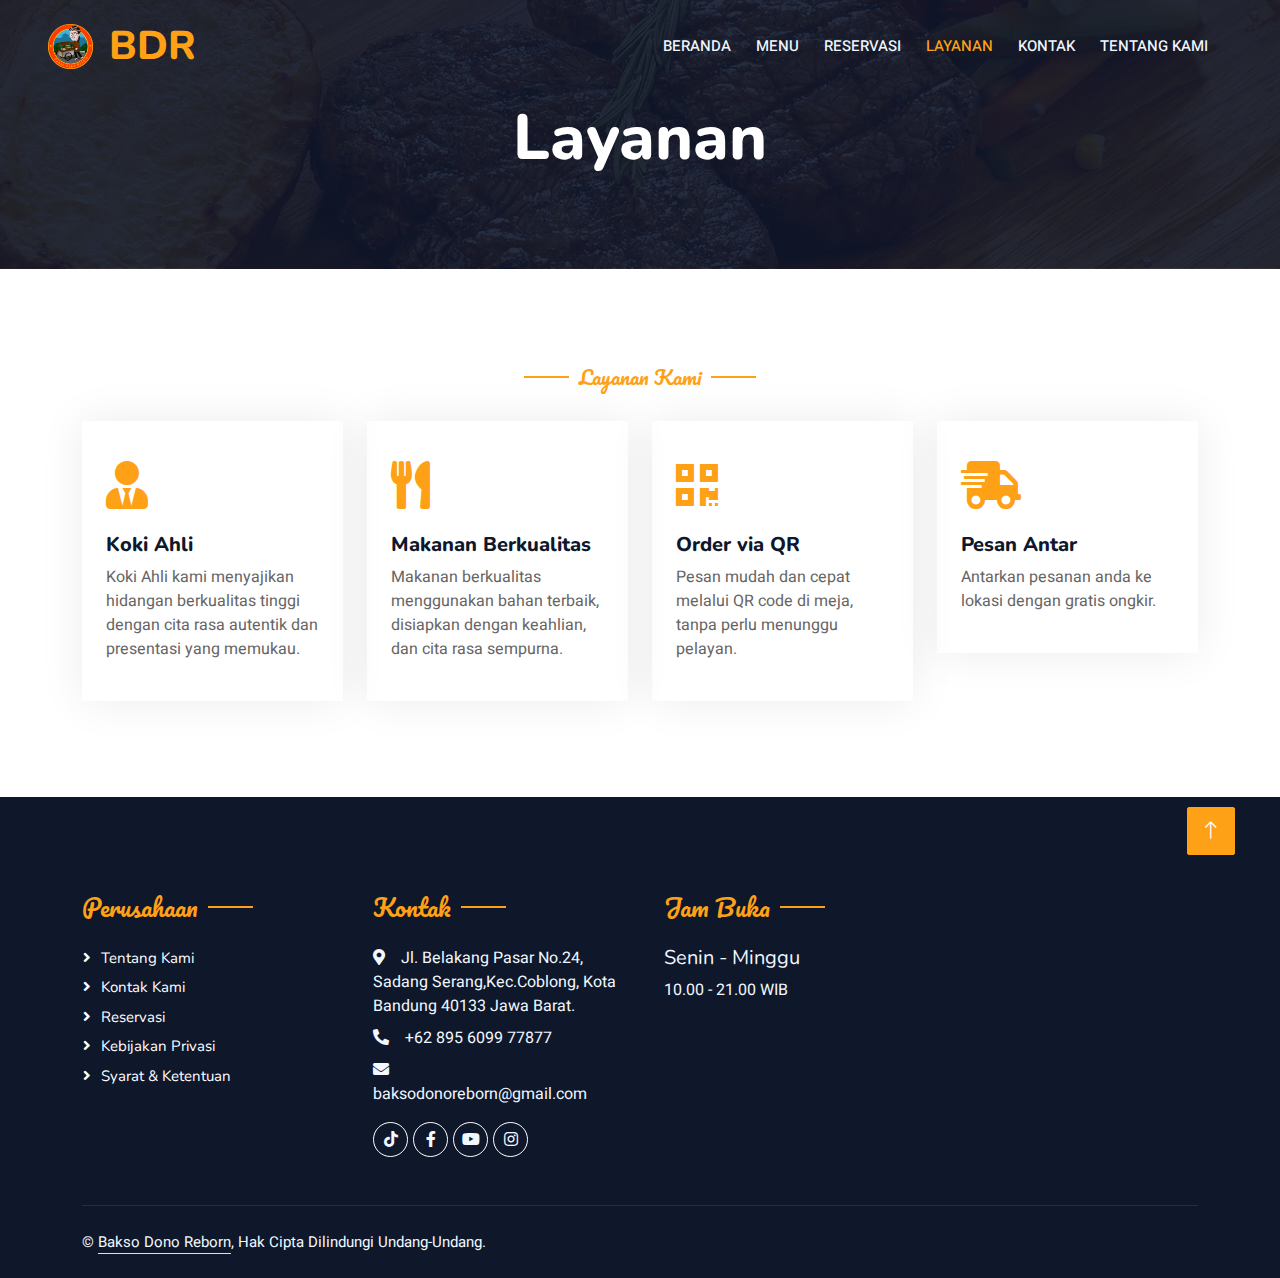
<file: service.html>
<!DOCTYPE html>
<html lang="en">

<head>
    <meta charset="utf-8">
    <title>Restoran - Bootstrap Restaurant Template</title>
    <meta content="width=device-width, initial-scale=1.0" name="viewport">
    <meta content="" name="keywords">
    <meta content="" name="description">

    <!-- Favicon -->
    <link href="img/favicon.ico" rel="icon">

    <!-- Google Web Fonts -->
    <link rel="preconnect" href="https://fonts.googleapis.com">
    <link rel="preconnect" href="https://fonts.gstatic.com" crossorigin>
    <link href="https://fonts.googleapis.com/css2?family=Heebo:wght@400;500;600&family=Nunito:wght@600;700;800&family=Pacifico&display=swap" rel="stylesheet">

    <!-- Icon Font Stylesheet -->
    <link href="https://cdnjs.cloudflare.com/ajax/libs/font-awesome/5.10.0/css/all.min.css" rel="stylesheet">
    <link href="https://cdn.jsdelivr.net/npm/bootstrap-icons@1.4.1/font/bootstrap-icons.css" rel="stylesheet">

    <!-- Libraries Stylesheet -->
    <link href="lib/animate/animate.min.css" rel="stylesheet">
    <link href="lib/owlcarousel/assets/owl.carousel.min.css" rel="stylesheet">
    <link href="lib/tempusdominus/css/tempusdominus-bootstrap-4.min.css" rel="stylesheet" />

    <!-- Customized Bootstrap Stylesheet -->
    <link href="css/bootstrap.min.css" rel="stylesheet">

    <!-- Template Stylesheet -->
    <link href="css/style.css" rel="stylesheet">
</head>

<body>
    <div class="container-xxl bg-white p-0">
        <!-- Spinner Start -->
        <div id="spinner" class="show bg-white position-fixed translate-middle w-100 vh-100 top-50 start-50 d-flex align-items-center justify-content-center">
            <div class="spinner-border text-primary" style="width: 3rem; height: 3rem;" role="status">
                <span class="sr-only">Loading...</span>
            </div>
        </div>
        <!-- Spinner End -->


        <!-- Navbar & Hero Start -->
        <div class="container-xxl position-relative p-0">
            <div id="navbarcontent"></div>
            <div class="container-xxl py-1 bg-dark hero-header mb-5">
                <div class="container text-center my-5 pt-5 pb-4">
                    <h1 class="display-3 text-white mb-3 animated slideInDown">Layanan</h1>
                </div>
            </div>
        </div>
        <!-- Navbar & Hero End -->


        <!-- Service Start -->
         
        <div class="container-xxl py-5" id="layanan">
            <div class="container">
                <div class="text-center wow fadeInUp" data-wow-delay="0.1s">
                <h5 class="section-title ff-secondary text-center text-primary fw-normal">Layanan Kami</h5>
                <br/><br>
                </div>
                <div class="row g-4">
                    <div class="col-lg-3 col-sm-6 wow fadeInUp" data-wow-delay="0.1s">
                        <div class="service-item rounded pt-3">
                            <div class="p-4">
                                <i class="fa fa-3x fa-user-tie text-primary mb-4"></i>
                                <h5>Koki Ahli</h5>
                                <p>Koki Ahli kami menyajikan hidangan berkualitas tinggi dengan cita rasa autentik dan presentasi yang memukau.</p>
                            </div>
                        </div>
                    </div>
                    <div class="col-lg-3 col-sm-6 wow fadeInUp" data-wow-delay="0.3s">
                        <div class="service-item rounded pt-3">
                            <div class="p-4">
                                <i class="fa fa-3x fa-utensils text-primary mb-4"></i>
                                <h5>Makanan Berkualitas</h5>
                                <p>Makanan berkualitas menggunakan bahan terbaik, disiapkan dengan keahlian, dan cita rasa sempurna.</p>
                            </div>
                        </div>
                    </div>
                    <div class="col-lg-3 col-sm-6 wow fadeInUp" data-wow-delay="0.5s">
                        <div class="service-item rounded pt-3">
                            <div class="p-4">
                                <i class="fa fa-3x fa-qrcode text-primary mb-4"></i>
                                <h5>Order via QR</h5>
                                <p>Pesan mudah dan cepat melalui QR code di meja, tanpa perlu menunggu pelayan.</p>
                            </div>
                        </div>
                    </div>
                    <div class="col-lg-3 col-sm-6 wow fadeInUp" data-wow-delay="0.7s">
                        <div class="service-item rounded pt-3">
                            <div class="p-4">
                                <i class="fas fa-3x fa-shipping-fast text-primary mb-4"></i>
                                <h5>Pesan Antar</h5>
                                <p>Antarkan pesanan anda ke lokasi dengan gratis ongkir.</p>
                            </div>
                        </div>
                    </div>
                </div>
            </div>
        </div>
        <!-- Service End -->
        

        <!-- Footer Start -->
        <div id="footercontent"></div>
        <!-- Footer End -->


        <!-- Back to Top -->
        <a href="#" class="btn btn-lg btn-primary btn-lg-square back-to-top"><i class="bi bi-arrow-up"></i></a>
    </div>

    <!-- JavaScript Libraries -->
    <script src="https://code.jquery.com/jquery-3.4.1.min.js"></script>
    <script src="https://cdn.jsdelivr.net/npm/bootstrap@5.0.0/dist/js/bootstrap.bundle.min.js"></script>
    <script src="lib/wow/wow.min.js"></script>
    <script src="lib/easing/easing.min.js"></script>
    <script src="lib/waypoints/waypoints.min.js"></script>
    <script src="lib/counterup/counterup.min.js"></script>
    <script src="lib/owlcarousel/owl.carousel.min.js"></script>
    <script src="lib/tempusdominus/js/moment.min.js"></script>
    <script src="lib/tempusdominus/js/moment-timezone.min.js"></script>
    <script src="lib/tempusdominus/js/tempusdominus-bootstrap-4.min.js"></script>

    <!-- Template Javascript -->
    <script src="js/main.js"></script>
    <script>
        $(function(){
            $("#navbarcontent").load("navbar.html");
            $("#footercontent").load("footer.html");
        })
    </script>
</body>

</html>
</file>
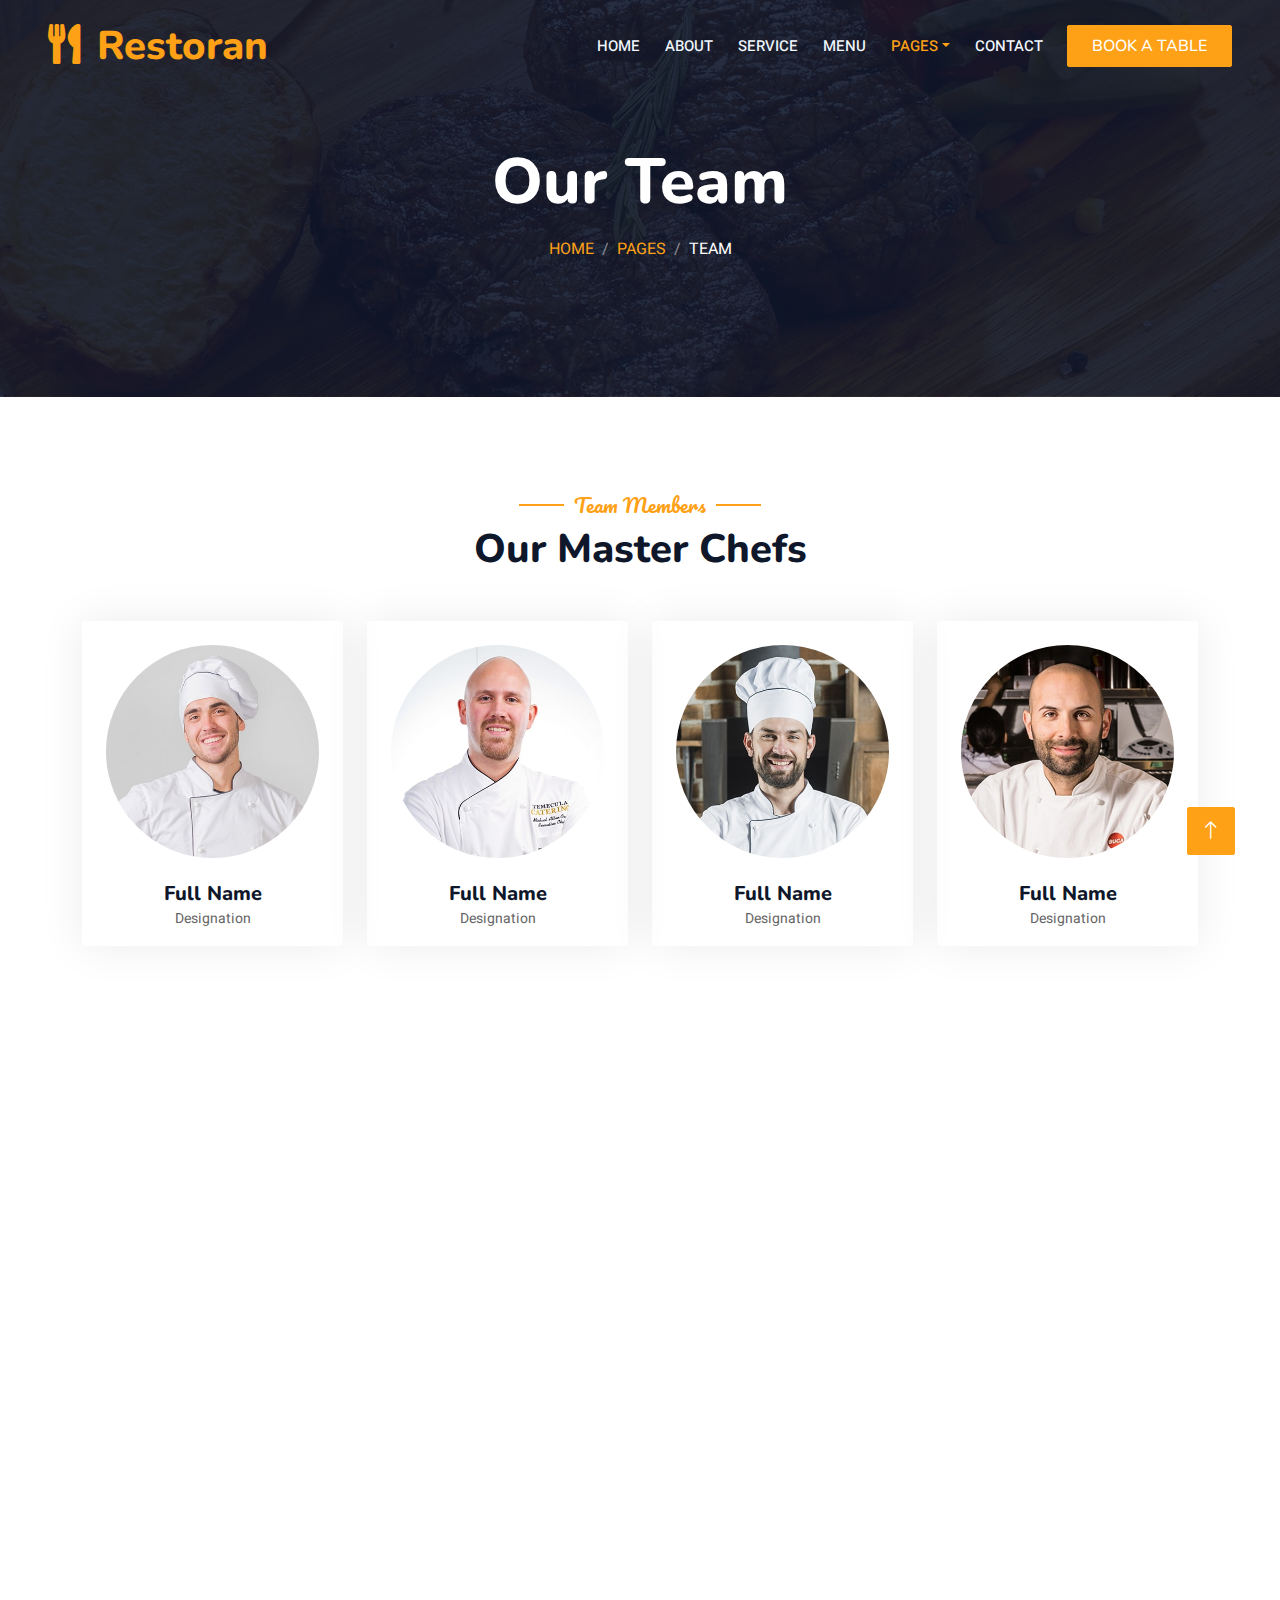
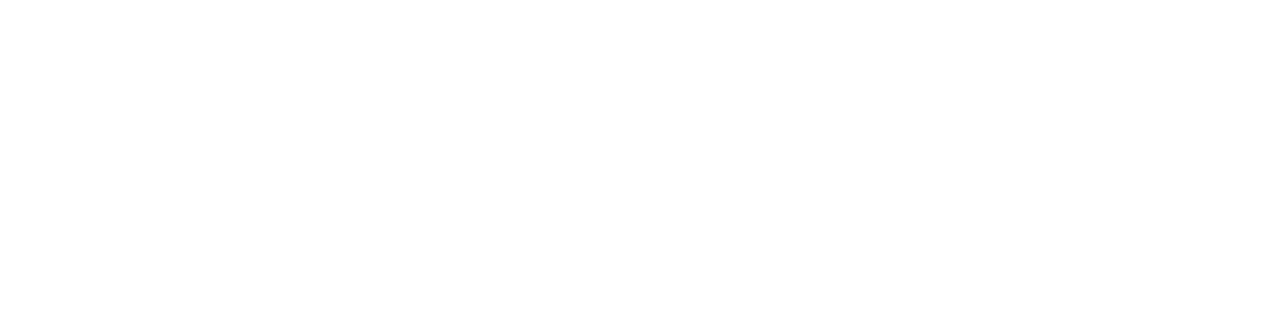
<file: team.html>
<!DOCTYPE html>
<html lang="en">

<head>
    <meta charset="utf-8">
    <title>Restoran - Bootstrap Restaurant Template</title>
    <meta content="width=device-width, initial-scale=1.0" name="viewport">
    <meta content="" name="keywords">
    <meta content="" name="description">

    <!-- Favicon -->
    <link href="img/favicon.ico" rel="icon">

    <!-- Google Web Fonts -->
    <link rel="preconnect" href="https://fonts.googleapis.com">
    <link rel="preconnect" href="https://fonts.gstatic.com" crossorigin>
    <link href="https://fonts.googleapis.com/css2?family=Heebo:wght@400;500;600&family=Nunito:wght@600;700;800&family=Pacifico&display=swap" rel="stylesheet">

    <!-- Icon Font Stylesheet -->
    <link href="https://cdnjs.cloudflare.com/ajax/libs/font-awesome/5.10.0/css/all.min.css" rel="stylesheet">
    <link href="https://cdn.jsdelivr.net/npm/bootstrap-icons@1.4.1/font/bootstrap-icons.css" rel="stylesheet">

    <!-- Libraries Stylesheet -->
    <link href="lib/animate/animate.min.css" rel="stylesheet">
    <link href="lib/owlcarousel/assets/owl.carousel.min.css" rel="stylesheet">
    <link href="lib/tempusdominus/css/tempusdominus-bootstrap-4.min.css" rel="stylesheet" />

    <!-- Customized Bootstrap Stylesheet -->
    <link href="css/bootstrap.min.css" rel="stylesheet">

    <!-- Template Stylesheet -->
    <link href="css/style.css" rel="stylesheet">
</head>

<body>
    <div class="container-xxl bg-white p-0">
        <!-- Spinner Start -->
        <div id="spinner" class="show bg-white position-fixed translate-middle w-100 vh-100 top-50 start-50 d-flex align-items-center justify-content-center">
            <div class="spinner-border text-primary" style="width: 3rem; height: 3rem;" role="status">
                <span class="sr-only">Loading...</span>
            </div>
        </div>
        <!-- Spinner End -->


        <!-- Navbar & Hero Start -->
        <div class="container-xxl position-relative p-0">
            <nav class="navbar navbar-expand-lg navbar-dark bg-dark px-4 px-lg-5 py-3 py-lg-0">
                <a href="" class="navbar-brand p-0">
                    <h1 class="text-primary m-0"><i class="fa fa-utensils me-3"></i>Restoran</h1>
                    <!-- <img src="img/logo.png" alt="Logo"> -->
                </a>
                <button class="navbar-toggler" type="button" data-bs-toggle="collapse" data-bs-target="#navbarCollapse">
                    <span class="fa fa-bars"></span>
                </button>
                <div class="collapse navbar-collapse" id="navbarCollapse">
                    <div class="navbar-nav ms-auto py-0 pe-4">
                        <a href="index.html" class="nav-item nav-link">Home</a>
                        <a href="about.html" class="nav-item nav-link">About</a>
                        <a href="service.html" class="nav-item nav-link">Service</a>
                        <a href="menu.html" class="nav-item nav-link">Menu</a>
                        <div class="nav-item dropdown">
                            <a href="#" class="nav-link dropdown-toggle active" data-bs-toggle="dropdown">Pages</a>
                            <div class="dropdown-menu m-0">
                                <a href="booking.html" class="dropdown-item">Booking</a>
                                <a href="team.html" class="dropdown-item active">Our Team</a>
                                <a href="testimonial.html" class="dropdown-item">Testimonial</a>
                            </div>
                        </div>
                        <a href="contact.html" class="nav-item nav-link">Contact</a>
                    </div>
                    <a href="" class="btn btn-primary py-2 px-4">Book A Table</a>
                </div>
            </nav>

            <div class="container-xxl py-5 bg-dark hero-header mb-5">
                <div class="container text-center my-5 pt-5 pb-4">
                    <h1 class="display-3 text-white mb-3 animated slideInDown">Our Team</h1>
                    <nav aria-label="breadcrumb">
                        <ol class="breadcrumb justify-content-center text-uppercase">
                            <li class="breadcrumb-item"><a href="#">Home</a></li>
                            <li class="breadcrumb-item"><a href="#">Pages</a></li>
                            <li class="breadcrumb-item text-white active" aria-current="page">Team</li>
                        </ol>
                    </nav>
                </div>
            </div>
        </div>
        <!-- Navbar & Hero End -->


        <!-- Team Start -->
        <div class="container-xxl pt-5 pb-3">
            <div class="container">
                <div class="text-center wow fadeInUp" data-wow-delay="0.1s">
                    <h5 class="section-title ff-secondary text-center text-primary fw-normal">Team Members</h5>
                    <h1 class="mb-5">Our Master Chefs</h1>
                </div>
                <div class="row g-4">
                    <div class="col-lg-3 col-md-6 wow fadeInUp" data-wow-delay="0.1s">
                        <div class="team-item text-center rounded overflow-hidden">
                            <div class="rounded-circle overflow-hidden m-4">
                                <img class="img-fluid" src="img/team-1.jpg" alt="">
                            </div>
                            <h5 class="mb-0">Full Name</h5>
                            <small>Designation</small>
                            <div class="d-flex justify-content-center mt-3">
                                <a class="btn btn-square btn-primary mx-1" href=""><i class="fab fa-facebook-f"></i></a>
                                <a class="btn btn-square btn-primary mx-1" href=""><i class="fab fa-twitter"></i></a>
                                <a class="btn btn-square btn-primary mx-1" href=""><i class="fab fa-instagram"></i></a>
                            </div>
                        </div>
                    </div>
                    <div class="col-lg-3 col-md-6 wow fadeInUp" data-wow-delay="0.3s">
                        <div class="team-item text-center rounded overflow-hidden">
                            <div class="rounded-circle overflow-hidden m-4">
                                <img class="img-fluid" src="img/team-2.jpg" alt="">
                            </div>
                            <h5 class="mb-0">Full Name</h5>
                            <small>Designation</small>
                            <div class="d-flex justify-content-center mt-3">
                                <a class="btn btn-square btn-primary mx-1" href=""><i class="fab fa-facebook-f"></i></a>
                                <a class="btn btn-square btn-primary mx-1" href=""><i class="fab fa-twitter"></i></a>
                                <a class="btn btn-square btn-primary mx-1" href=""><i class="fab fa-instagram"></i></a>
                            </div>
                        </div>
                    </div>
                    <div class="col-lg-3 col-md-6 wow fadeInUp" data-wow-delay="0.5s">
                        <div class="team-item text-center rounded overflow-hidden">
                            <div class="rounded-circle overflow-hidden m-4">
                                <img class="img-fluid" src="img/team-3.jpg" alt="">
                            </div>
                            <h5 class="mb-0">Full Name</h5>
                            <small>Designation</small>
                            <div class="d-flex justify-content-center mt-3">
                                <a class="btn btn-square btn-primary mx-1" href=""><i class="fab fa-facebook-f"></i></a>
                                <a class="btn btn-square btn-primary mx-1" href=""><i class="fab fa-twitter"></i></a>
                                <a class="btn btn-square btn-primary mx-1" href=""><i class="fab fa-instagram"></i></a>
                            </div>
                        </div>
                    </div>
                    <div class="col-lg-3 col-md-6 wow fadeInUp" data-wow-delay="0.7s">
                        <div class="team-item text-center rounded overflow-hidden">
                            <div class="rounded-circle overflow-hidden m-4">
                                <img class="img-fluid" src="img/team-4.jpg" alt="">
                            </div>
                            <h5 class="mb-0">Full Name</h5>
                            <small>Designation</small>
                            <div class="d-flex justify-content-center mt-3">
                                <a class="btn btn-square btn-primary mx-1" href=""><i class="fab fa-facebook-f"></i></a>
                                <a class="btn btn-square btn-primary mx-1" href=""><i class="fab fa-twitter"></i></a>
                                <a class="btn btn-square btn-primary mx-1" href=""><i class="fab fa-instagram"></i></a>
                            </div>
                        </div>
                    </div>
                    <div class="col-lg-3 col-md-6 wow fadeInUp" data-wow-delay="0.1s">
                        <div class="team-item text-center rounded overflow-hidden">
                            <div class="rounded-circle overflow-hidden m-4">
                                <img class="img-fluid" src="img/team-2.jpg" alt="">
                            </div>
                            <h5 class="mb-0">Full Name</h5>
                            <small>Designation</small>
                            <div class="d-flex justify-content-center mt-3">
                                <a class="btn btn-square btn-primary mx-1" href=""><i class="fab fa-facebook-f"></i></a>
                                <a class="btn btn-square btn-primary mx-1" href=""><i class="fab fa-twitter"></i></a>
                                <a class="btn btn-square btn-primary mx-1" href=""><i class="fab fa-instagram"></i></a>
                            </div>
                        </div>
                    </div>
                    <div class="col-lg-3 col-md-6 wow fadeInUp" data-wow-delay="0.3s">
                        <div class="team-item text-center rounded overflow-hidden">
                            <div class="rounded-circle overflow-hidden m-4">
                                <img class="img-fluid" src="img/team-3.jpg" alt="">
                            </div>
                            <h5 class="mb-0">Full Name</h5>
                            <small>Designation</small>
                            <div class="d-flex justify-content-center mt-3">
                                <a class="btn btn-square btn-primary mx-1" href=""><i class="fab fa-facebook-f"></i></a>
                                <a class="btn btn-square btn-primary mx-1" href=""><i class="fab fa-twitter"></i></a>
                                <a class="btn btn-square btn-primary mx-1" href=""><i class="fab fa-instagram"></i></a>
                            </div>
                        </div>
                    </div>
                    <div class="col-lg-3 col-md-6 wow fadeInUp" data-wow-delay="0.5s">
                        <div class="team-item text-center rounded overflow-hidden">
                            <div class="rounded-circle overflow-hidden m-4">
                                <img class="img-fluid" src="img/team-4.jpg" alt="">
                            </div>
                            <h5 class="mb-0">Full Name</h5>
                            <small>Designation</small>
                            <div class="d-flex justify-content-center mt-3">
                                <a class="btn btn-square btn-primary mx-1" href=""><i class="fab fa-facebook-f"></i></a>
                                <a class="btn btn-square btn-primary mx-1" href=""><i class="fab fa-twitter"></i></a>
                                <a class="btn btn-square btn-primary mx-1" href=""><i class="fab fa-instagram"></i></a>
                            </div>
                        </div>
                    </div>
                    <div class="col-lg-3 col-md-6 wow fadeInUp" data-wow-delay="0.7s">
                        <div class="team-item text-center rounded overflow-hidden">
                            <div class="rounded-circle overflow-hidden m-4">
                                <img class="img-fluid" src="img/team-1.jpg" alt="">
                            </div>
                            <h5 class="mb-0">Full Name</h5>
                            <small>Designation</small>
                            <div class="d-flex justify-content-center mt-3">
                                <a class="btn btn-square btn-primary mx-1" href=""><i class="fab fa-facebook-f"></i></a>
                                <a class="btn btn-square btn-primary mx-1" href=""><i class="fab fa-twitter"></i></a>
                                <a class="btn btn-square btn-primary mx-1" href=""><i class="fab fa-instagram"></i></a>
                            </div>
                        </div>
                    </div>
                </div>
            </div>
        </div>
        <!-- Team End -->
        

        <!-- Footer Start -->
        <div id="footercontent"></div>
        <!-- Footer End -->


        <!-- Back to Top -->
        <a href="#" class="btn btn-lg btn-primary btn-lg-square back-to-top"><i class="bi bi-arrow-up"></i></a>
    </div>

    <!-- JavaScript Libraries -->
    <script src="https://code.jquery.com/jquery-3.4.1.min.js"></script>
    <script src="https://cdn.jsdelivr.net/npm/bootstrap@5.0.0/dist/js/bootstrap.bundle.min.js"></script>
    <script src="lib/wow/wow.min.js"></script>
    <script src="lib/easing/easing.min.js"></script>
    <script src="lib/waypoints/waypoints.min.js"></script>
    <script src="lib/counterup/counterup.min.js"></script>
    <script src="lib/owlcarousel/owl.carousel.min.js"></script>
    <script src="lib/tempusdominus/js/moment.min.js"></script>
    <script src="lib/tempusdominus/js/moment-timezone.min.js"></script>
    <script src="lib/tempusdominus/js/tempusdominus-bootstrap-4.min.js"></script>
    <script>
        $(function(){
            $("#navbarcontent").load("navbar.html");
            $("#footercontent").load("footer.html");
        })
    </script>
    <!-- Template Javascript -->
    <script src="js/main.js"></script>
</body>

</html>
</file>
<file: css/style.css>
/********** Template CSS **********/
:root {
    --primary: #FEA116;
    --light: #F1F8FF;
    --dark: #0F172B;
}

html {
    scroll-behavior: smooth;
}

.ff-secondary {
    font-family: 'Pacifico', cursive;
}

.fw-medium {
    font-weight: 600 !important;
}

.fw-semi-bold {
    font-weight: 700 !important;
}

.back-to-top {
    position: fixed;
    display: none;
    right: 45px;
    bottom: 45px;
    z-index: 99;
}


/*** Spinner ***/
#spinner {
    opacity: 0;
    visibility: hidden;
    transition: opacity .5s ease-out, visibility 0s linear .5s;
    z-index: 99999;
}

#spinner.show {
    transition: opacity .5s ease-out, visibility 0s linear 0s;
    visibility: visible;
    opacity: 1;
}


/*** Button ***/
.btn {
    font-family: 'Nunito', sans-serif;
    font-weight: 500;
    text-transform: uppercase;
    transition: .5s;
}

.btn.btn-primary,
.btn.btn-secondary {
    color: #FFFFFF;
}

.btn-square {
    width: 38px;
    height: 38px;
}

.btn-sm-square {
    width: 32px;
    height: 32px;
}

.btn-lg-square {
    width: 48px;
    height: 48px;
}

.btn-square,
.btn-sm-square,
.btn-lg-square {
    padding: 0;
    display: flex;
    align-items: center;
    justify-content: center;
    font-weight: normal;
    border-radius: 2px;
}


/*** Navbar ***/
.navbar-dark .navbar-nav .nav-link {
    position: relative;
    margin-left: 25px;
    padding: 35px 0;
    font-size: 15px;
    color: var(--light) !important;
    text-transform: uppercase;
    font-weight: 500;
    outline: none;
    transition: .5s;
}

.sticky-top.navbar-dark .navbar-nav .nav-link {
    padding: 20px 0;
}

.navbar-dark .navbar-nav .nav-link:hover,
.navbar-dark .navbar-nav .nav-link.active {
    color: var(--primary) !important;
}

.navbar-dark .navbar-brand img {
    max-height: 60px;
    transition: .5s;
}

.sticky-top.navbar-dark .navbar-brand img {
    max-height: 45px;
}

@media (max-width: 991.98px) {
    .sticky-top.navbar-dark {
        position: relative;
    }

    .navbar-dark .navbar-collapse {
        margin-top: 15px;
        border-top: 1px solid rgba(255, 255, 255, .1)
    }

    .navbar-dark .navbar-nav .nav-link,
    .sticky-top.navbar-dark .navbar-nav .nav-link {
        padding: 10px 0;
        margin-left: 0;
    }

    .navbar-dark .navbar-brand img {
        max-height: 45px;
    }
}

@media (min-width: 992px) {
    .navbar-dark {
        position: absolute;
        width: 100%;
        top: 0;
        left: 0;
        z-index: 999;
        background: transparent !important;
    }
    
    .sticky-top.navbar-dark {
        position: fixed;
        background: var(--dark) !important;
    }
}


/*** Hero Header ***/
.hero-header {
    background: linear-gradient(rgba(15, 23, 43, .9), rgba(15, 23, 43, .9)), url(../img/bg-hero.jpg);
    background-position: center center;
    background-repeat: no-repeat;
    background-size: cover;
}

.hero-header img {
    animation: imgRotate 50s linear infinite;
}

@keyframes imgRotate { 
    100% { 
        transform: rotate(360deg); 
    } 
}

.breadcrumb-item + .breadcrumb-item::before {
    color: rgba(255, 255, 255, .5);
}


/*** Section Title ***/
.section-title {
    position: relative;
    display: inline-block;
}

.section-title::before {
    position: absolute;
    content: "";
    width: 45px;
    height: 2px;
    top: 50%;
    left: -55px;
    margin-top: -1px;
    background: var(--primary);
}

.section-title::after {
    position: absolute;
    content: "";
    width: 45px;
    height: 2px;
    top: 50%;
    right: -55px;
    margin-top: -1px;
    background: var(--primary);
}

.section-title.text-start::before,
.section-title.text-end::after {
    display: none;
}


/*** Service ***/
.service-item {
    box-shadow: 0 0 45px rgba(0, 0, 0, .08);
    transition: .5s;
}
/* 
.service-item:hover {
    background: var(--primary);
} */

.service-item * {
    transition: .5s;
}

/* .service-item:hover * {
    color: var(--dark) !important;
} */


/*** Food Menu ***/
.nav-pills .nav-item .active {
    border-bottom: 2px solid var(--primary);
}


/*** Youtube Video ***/
.video {
    position: relative;
    height: 100%;
    min-height: 225px;
    /* background: linear-gradient(rgba(15, 23, 43, .1), rgba(15, 23, 43, .1)), url(../img/video.jpg); */
    background-position: center center;
    background-repeat: no-repeat;
    background-size: cover;
}

.player {
    aspect-ratio: 16 / 14;
    width: 100%;
}

.video .btn-play {
    position: absolute;
    z-index: 3;
    top: 50%;
    left: 50%;
    transform: translateX(-50%) translateY(-50%);
    box-sizing: content-box;
    display: block;
    width: 32px;
    height: 44px;
    border-radius: 50%;
    border: none;
    outline: none;
    padding: 18px 20px 18px 28px;
}

.video .btn-play:before {
    content: "";
    position: absolute;
    z-index: 0;
    left: 50%;
    top: 50%;
    transform: translateX(-50%) translateY(-50%);
    display: block;
    width: 100px;
    height: 100px;
    background: var(--primary);
    border-radius: 50%;
    animation: pulse-border 1500ms ease-out infinite;
}

.video .btn-play:after {
    content: "";
    position: absolute;
    z-index: 1;
    left: 50%;
    top: 50%;
    transform: translateX(-50%) translateY(-50%);
    display: block;
    width: 100px;
    height: 100px;
    background: var(--primary);
    border-radius: 50%;
    transition: all 200ms;
}

.video .btn-play img {
    position: relative;
    z-index: 3;
    max-width: 100%;
    width: auto;
    height: auto;
}

.video .btn-play span {
    display: block;
    position: relative;
    z-index: 3;
    width: 0;
    height: 0;
    border-left: 32px solid var(--dark);
    border-top: 22px solid transparent;
    border-bottom: 22px solid transparent;
}

@keyframes pulse-border {
    0% {
        transform: translateX(-50%) translateY(-50%) translateZ(0) scale(1);
        opacity: 1;
    }

    100% {
        transform: translateX(-50%) translateY(-50%) translateZ(0) scale(1.5);
        opacity: 0;
    }
}

#videoModal {
    z-index: 99999;
}

#videoModal .modal-dialog {
    position: relative;
    max-width: 800px;
    margin: 60px auto 0 auto;
}

#videoModal .modal-body {
    position: relative;
    padding: 0px;
}

#videoModal .close {
    position: absolute;
    width: 30px;
    height: 30px;
    right: 0px;
    top: -30px;
    z-index: 999;
    font-size: 30px;
    font-weight: normal;
    color: #FFFFFF;
    background: #000000;
    opacity: 1;
}


/*** Team ***/
.team-item {
    box-shadow: 0 0 45px rgba(0, 0, 0, .08);
    height: calc(100% - 38px);
    transition: .5s;
}

.team-item img {
    transition: .5s;
}

.team-item:hover img {
    transform: scale(1.1);
}

.team-item:hover {
    height: 100%;
}

.team-item .btn {
    border-radius: 38px 38px 0 0;
}


/*** Testimonial ***/
.testimonial-carousel .owl-item .testimonial-item,
.testimonial-carousel .owl-item.center .testimonial-item * {
    transition: .5s;
}

.testimonial-carousel .owl-item.center .testimonial-item {
    background: var(--primary) !important;
    border-color: var(--primary) !important;
}

.testimonial-carousel .owl-item.center .testimonial-item * {
    color: var(--light) !important;
}

.testimonial-carousel .owl-dots {
    margin-top: 24px;
    display: flex;
    align-items: flex-end;
    justify-content: center;
}

.testimonial-carousel .owl-dot {
    position: relative;
    display: inline-block;
    margin: 0 5px;
    width: 15px;
    height: 15px;
    border: 1px solid #CCCCCC;
    border-radius: 15px;
    transition: .5s;
}

.testimonial-carousel .owl-dot.active {
    background: var(--primary);
    border-color: var(--primary);
}


/*** Footer ***/
.footer .btn.btn-social {
    margin-right: 5px;
    width: 35px;
    height: 35px;
    display: flex;
    align-items: center;
    justify-content: center;
    color: var(--light);
    border: 1px solid #FFFFFF;
    border-radius: 35px;
    transition: .3s;
}

.footer .btn.btn-social:hover {
    color: var(--primary);
}

.footer .btn.btn-link {
    display: block;
    margin-bottom: 5px;
    padding: 0;
    text-align: left;
    color: #FFFFFF;
    font-size: 15px;
    font-weight: normal;
    text-transform: capitalize;
    transition: .3s;
}

.footer .btn.btn-link::before {
    position: relative;
    content: "\f105";
    font-family: "Font Awesome 5 Free";
    font-weight: 900;
    margin-right: 10px;
}

.footer .btn.btn-link:hover {
    letter-spacing: 1px;
    box-shadow: none;
}

.footer .copyright {
    padding: 25px 0;
    font-size: 15px;
    border-top: 1px solid rgba(256, 256, 256, .1);
}

.footer .copyright a {
    color: var(--light);
}

.footer .footer-menu a {
    margin-right: 15px;
    padding-right: 15px;
    border-right: 1px solid rgba(255, 255, 255, .1);
}

.footer .footer-menu a:last-child {
    margin-right: 0;
    padding-right: 0;
    border-right: none;
}
</file>
